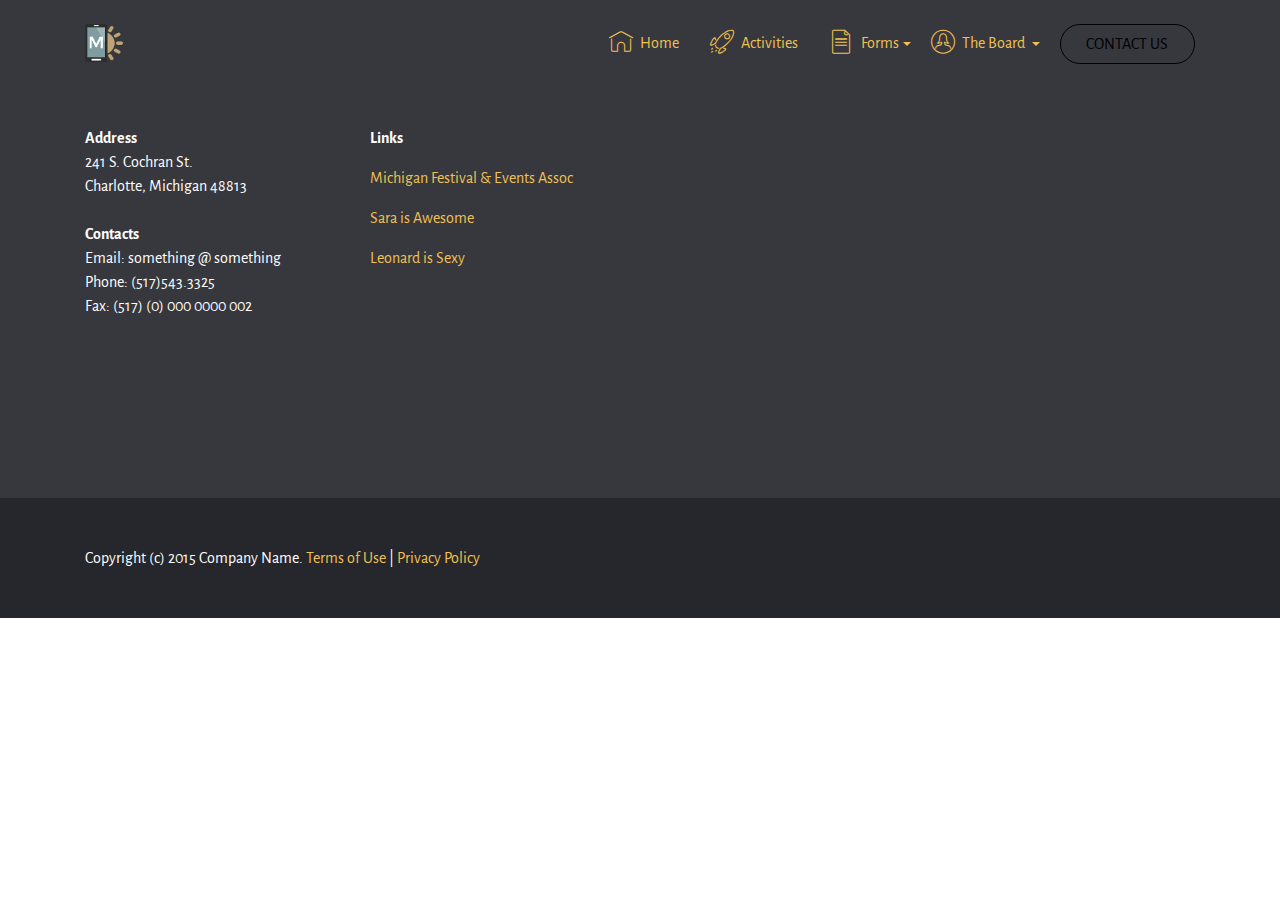
<file: ACTIVITIES & FORMS.html>
<!DOCTYPE html>
<html>
<head>
  <!-- Site made with Mobirise Website Builder v3.10.2, https://mobirise.com -->
  <meta charset="UTF-8">
  <meta http-equiv="X-UA-Compatible" content="IE=edge">
  <meta name="generator" content="Mobirise v3.10.2, mobirise.com">
  <meta name="viewport" content="width=device-width, initial-scale=1">
  <link rel="shortcut icon" href="assets/images/logo.png" type="image/x-icon">
  <meta name="description" content="">
  <title>ACTIVITIES & FORMS</title>
  <link rel="stylesheet" href="https://fonts.googleapis.com/css?family=Playfair+Display:400,700&subset=latin,cyrillic">
  <link rel="stylesheet" href="https://fonts.googleapis.com/css?family=Alegreya+Sans:400,700&subset=latin,vietnamese,latin-ext">
  <link rel="stylesheet" href="assets/web/assets/mobirise-icons/mobirise-icons.css">
  <link rel="stylesheet" href="assets/tether/tether.min.css">
  <link rel="stylesheet" href="assets/bootstrap/css/bootstrap.min.css">
  <link rel="stylesheet" href="assets/puritym/css/style.css">
  <link rel="stylesheet" href="assets/dropdown-menu/style.light.css">
  <link rel="stylesheet" href="assets/mobirise/css/mbr-additional.css" type="text/css">
  
  
  
</head>
<body>
<section id="dropdown-menu-2y">

    <nav class="navbar navbar-dropdown">

        <div class="container">

            <div class="navbar-brand">
                <a href="https://mobirise.com" class="navbar-logo"><img src="assets/images/logo.png" alt="Mobirise"></a>
                
            </div>

            <button class="navbar-toggler pull-xs-right hidden-md-up" type="button" data-toggle="collapse" data-target="#exCollapsingNavbar">
                <div class="hamburger-icon"></div>
            </button>

            <ul class="nav-dropdown collapse pull-xs-right navbar-toggleable-sm nav navbar-nav" id="exCollapsingNavbar"><li class="nav-item"><a class="nav-link link" href="index.html"><span class="mbri-home mbr-iconfont mbr-iconfont-btn"></span>Home &nbsp; &nbsp;&nbsp;</a></li><li class="nav-item"><a class="nav-link link" href="index.html"><span class="mbri-rocket mbr-iconfont mbr-iconfont-btn"></span>Activities &nbsp; &nbsp;&nbsp;</a></li><li class="nav-item dropdown"><a class="nav-link link dropdown-toggle" data-toggle="dropdown-submenu" href="https://mobirise.com/" aria-expanded="false"><span class="mbri-file mbr-iconfont mbr-iconfont-btn"></span>Forms</a><div class="dropdown-menu"><a class="dropdown-item" href="https://mobirise.com/">Mobile friendly</a><a class="dropdown-item" href="https://mobirise.com/">Based on Bootstrap</a><div class="dropdown"><a class="dropdown-item dropdown-toggle" data-toggle="dropdown-submenu" href="https://mobirise.com/">Trendy blocks</a><div class="dropdown-menu dropdown-submenu"><a class="dropdown-item" href="https://mobirise.com/">Image/content slider</a><a class="dropdown-item" href="https://mobirise.com/">Contact forms</a><a class="dropdown-item" href="https://mobirise.com/">Image gallery</a><a class="dropdown-item" href="https://mobirise.com/">Mobile menu</a><a class="dropdown-item" href="https://mobirise.com/">Google maps</a><a class="dropdown-item" href="https://mobirise.com/">Social buttons</a><a class="dropdown-item" href="https://mobirise.com/">Google fonts</a><a class="dropdown-item" href="https://mobirise.com/">Video background</a></div></div><a class="dropdown-item" href="https://mobirise.com/">Host anywhere</a></div></li><li class="nav-item dropdown"><a class="nav-link link dropdown-toggle" data-toggle="dropdown-submenu" href="https://mobirise.com/" aria-expanded="false"><span class="mbri-user2 mbr-iconfont mbr-iconfont-btn"></span>The Board&nbsp;</a><div class="dropdown-menu"><a class="dropdown-item" href="https://mobirise.com/">Meet The Members</a><a class="dropdown-item" href="https://mobirise.com/">Contact us</a></div></li><li class="nav-item nav-btn"><a class="nav-link btn btn-black-outline btn-secondary-outline" href="https://mobirise.com/">CONTACT US</a></li></ul>

        </div>

    </nav>

</section>

<section class="mbr-section mbr-section-small mbr-footer mbr-after-navbar" id="contacts2-2w" style="background-color: rgb(55, 56, 62); padding-top: 4.5rem; padding-bottom: 4.5rem;">
    
    <div class="container">
        <div class="row">
            <div class="col-xs-12 col-md-3">
                <p><strong>Address</strong><br>241 S. Cochran St.<br>
Charlotte, Michigan 48813<br><br>
<strong>Contacts</strong><br>
Email: something @ something<br>
Phone: (517)543.3325<br>
Fax: (517) (0) 000 0000 002</p>
            </div>
            <div class="col-xs-12 col-md-3"><p><strong>Links</strong></p><p><a href="http://www.mfea.org" target="_blank" style="font-size: 1rem; line-height: 1.5; background-color: rgb(55, 56, 62);">Michigan Festival &amp; Events Assoc</a></p><ul><p><a href="http://www.octransactioncoordinators.com" target="_blank" style="font-size: 1rem; line-height: 1.5; background-color: rgb(55, 56, 62);">Sara is Awesome</a>&nbsp;&nbsp;</p><p><a href="https://mobirise.com/mobirise-free-mac.zip" target="_blank">Leonard is Sexy</a><a href="https://mobirise.com/mobirise-free-mac.zip" style="font-size: 1rem; line-height: 1.5; background-color: rgb(55, 56, 62);"></a></p><p></p></ul><p></p></div>
            <div class="col-xs-12 col-md-6">
                <div class="mbr-map"><iframe frameborder="0" style="border:0" src="https://www.google.com/maps/embed/v1/place?key=AIzaSyA0Dx_boXQiwvdz8sJHoYeZNVTdoWONYkU&amp;q=place_id:EisyNDEgUyBDb2NocmFuIEF2ZSwgQ2hhcmxvdHRlLCBNSSA0ODgxMywgVVNB" allowfullscreen=""></iframe></div>
            </div>
        </div>
    </div>
</section>

<footer class="mbr-section mbr-section-nopadding mbr-footer" id="footer1-2x" style="background-color: rgb(38, 39, 44); padding-top: 3rem; padding-bottom: 1.98rem;">
    
    <div class="container">
        <p>Copyright (c) 2015 Company Name. <a href="https://mobirise.com/">Terms of Use</a>  | <a href="https://mobirise.com/">Privacy Policy</a></p>
    </div>
</footer>


  <script src="assets/web/assets/jquery/jquery.min.js"></script>
  <script src="assets/tether/tether.min.js"></script>
  <script src="assets/bootstrap/js/bootstrap.min.js"></script>
  <script src="assets/smooth-scroll/SmoothScroll.js"></script>
  <script src="assets/puritym/js/script.js"></script>
  <script src="assets/dropdown-menu/script.js"></script>
  
  
</body>
</html>
</file>
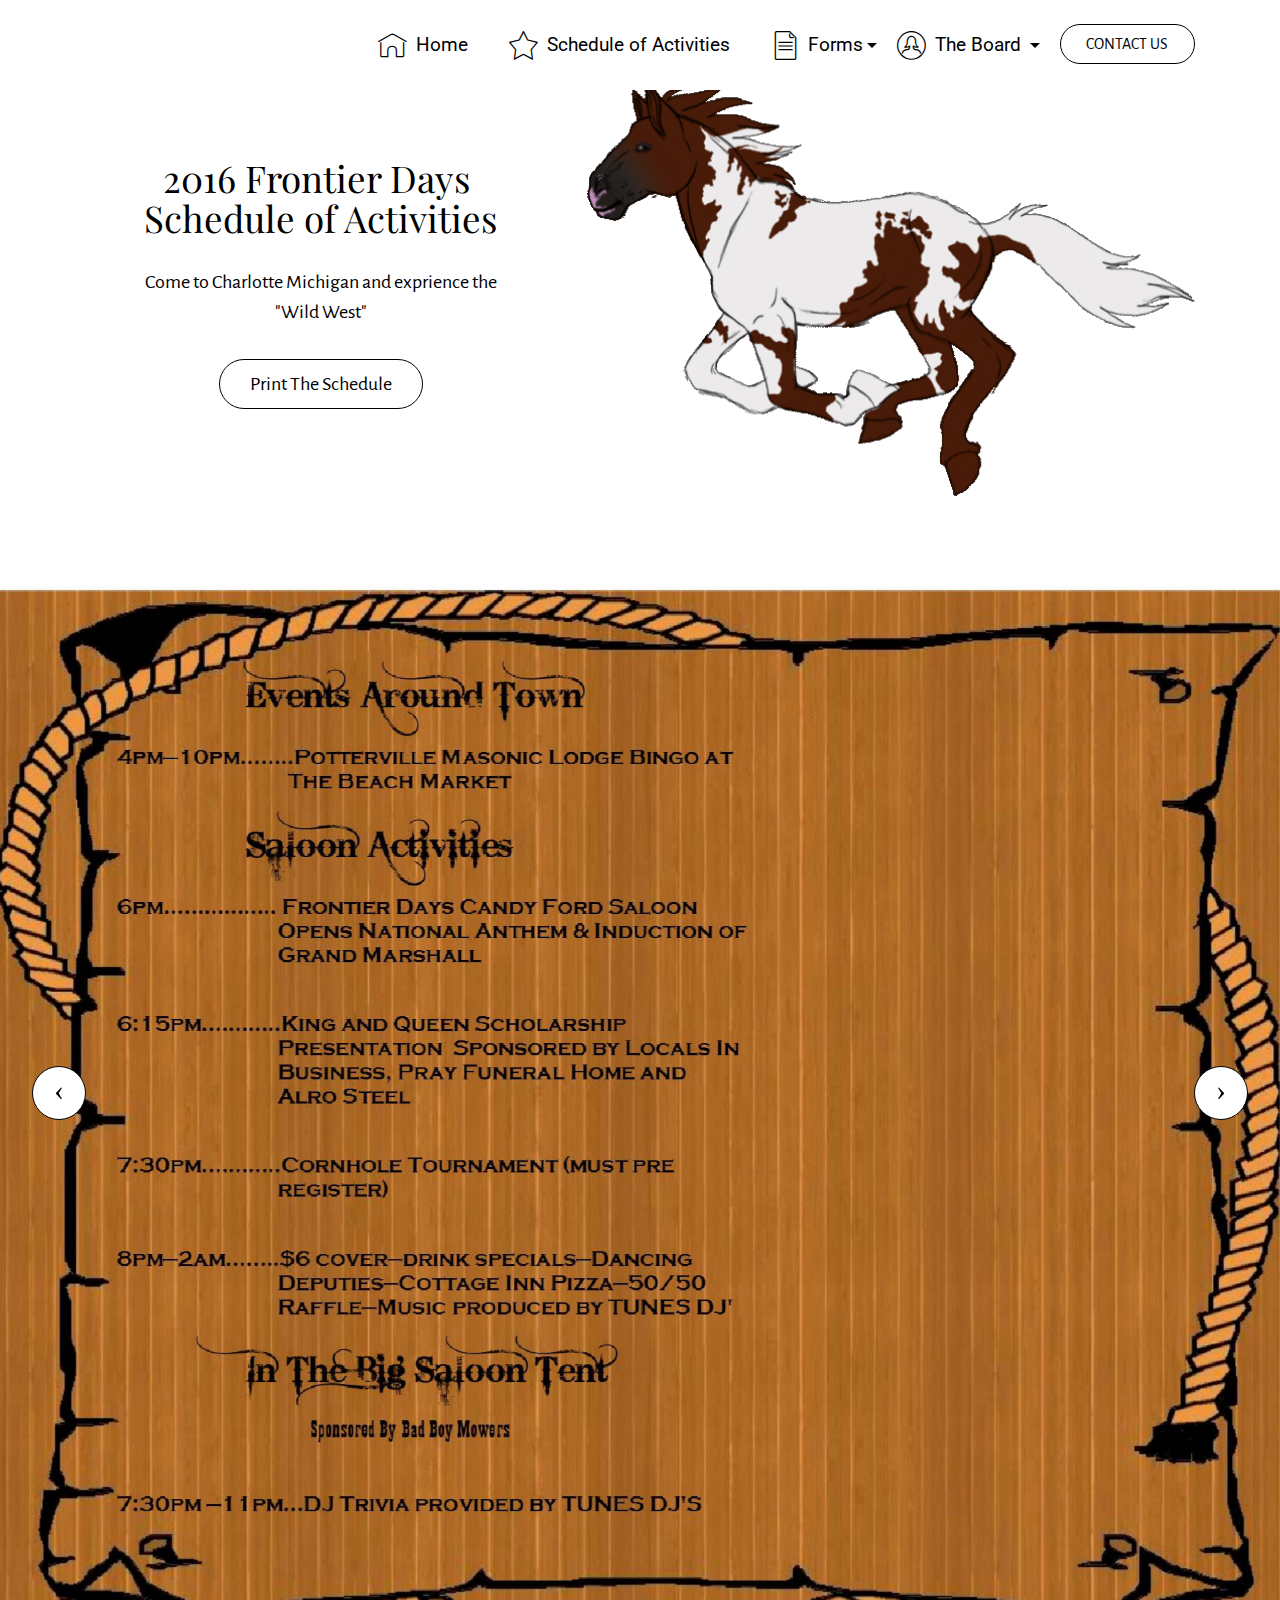
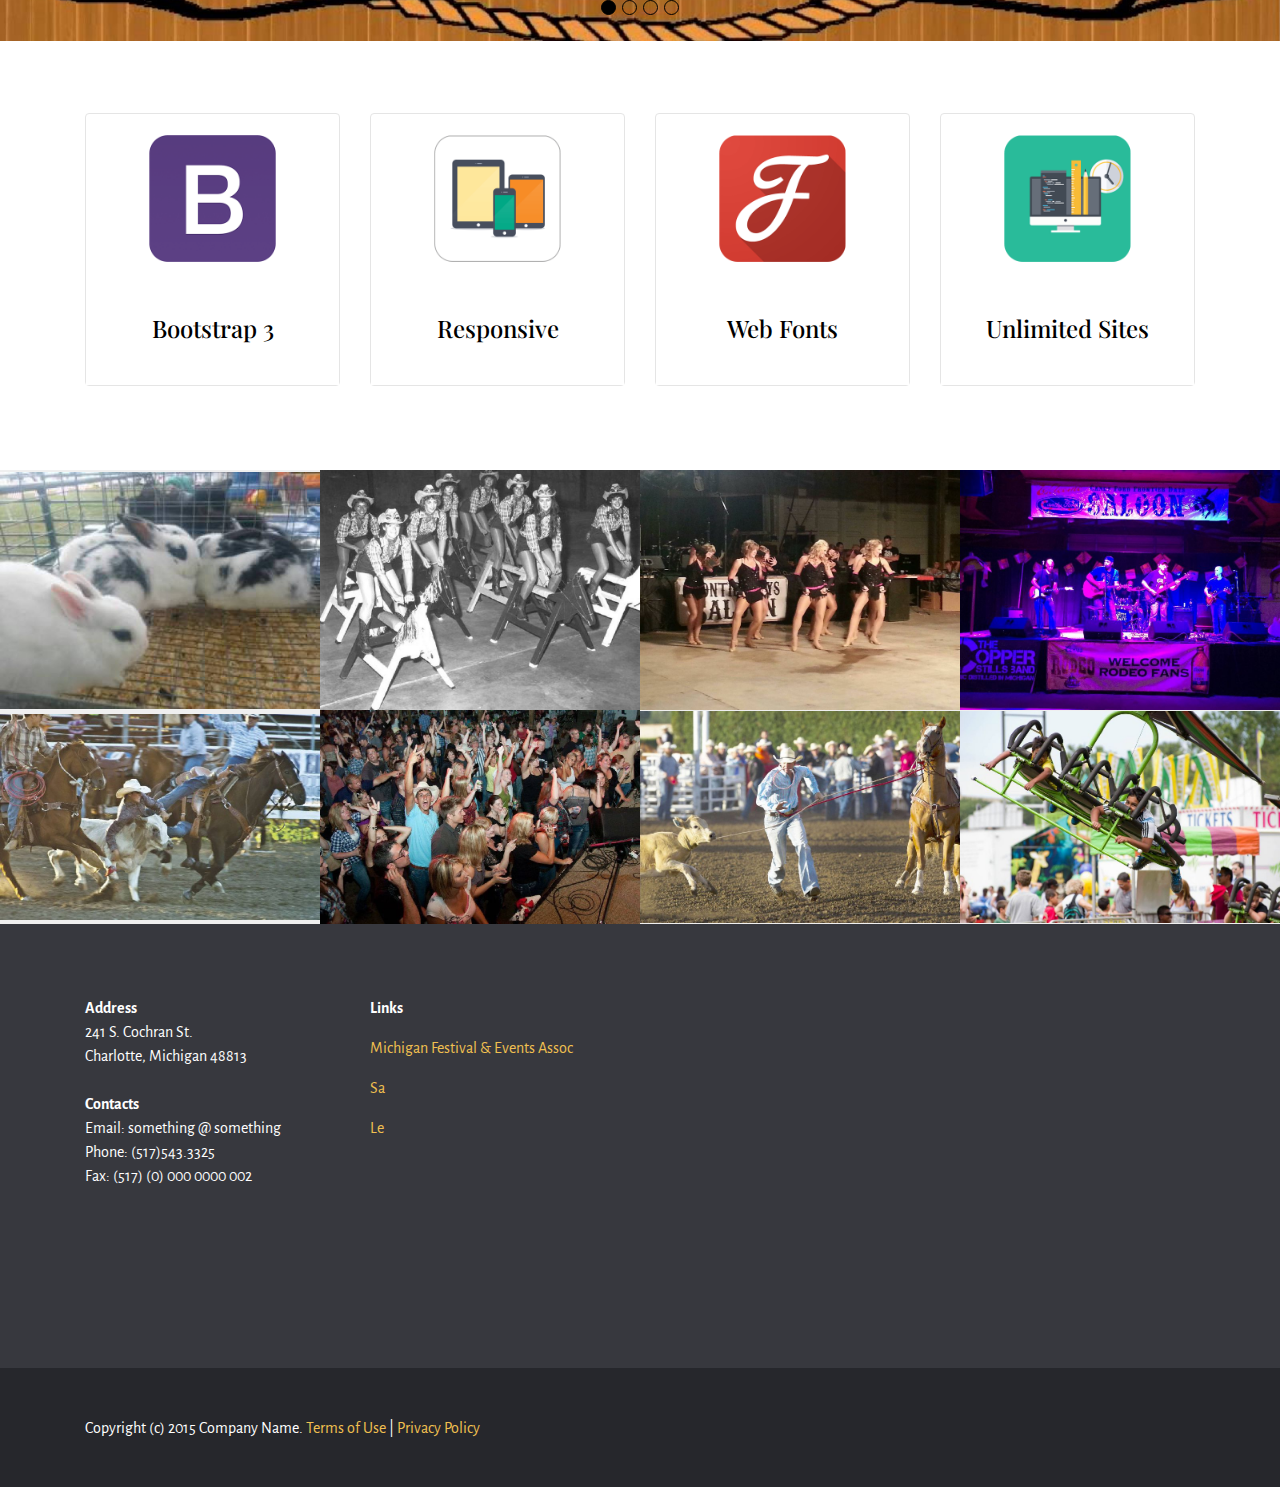
<file: Activities.html>
<!DOCTYPE html>
<html>
<head>
  <!-- Site made with Mobirise Website Builder v3.10.3, https://mobirise.com -->
  <meta charset="UTF-8">
  <meta http-equiv="X-UA-Compatible" content="IE=edge">
  <meta name="generator" content="Mobirise v3.10.3, mobirise.com">
  <meta name="viewport" content="width=device-width, initial-scale=1">
  <link rel="shortcut icon" href="assets/images/logo.png" type="image/x-icon">
  <meta name="description" content="See what Frontier Days has to offer from the rodeo to the parade and so much more!">
  <title>Activities</title>
  <link rel="stylesheet" href="https://fonts.googleapis.com/css?family=Playfair+Display:400,700&subset=latin,cyrillic">
  <link rel="stylesheet" href="https://fonts.googleapis.com/css?family=Alegreya+Sans:400,700&subset=latin,vietnamese,latin-ext">
  <link rel="stylesheet" href="assets/web/assets/mobirise-icons/mobirise-icons.css">
  <link rel="stylesheet" href="assets/tether/tether.min.css">
  <link rel="stylesheet" href="assets/bootstrap/css/bootstrap.min.css">
  <link rel="stylesheet" href="assets/puritym/css/style.css">
  <link rel="stylesheet" href="assets/dropdown-menu/style.light.css">
  <link rel="stylesheet" href="assets/mobirise/css/mbr-additional.css" type="text/css">
  
  
  
</head>
<body>
<section id="dropdown-menu-38">

    <nav class="navbar navbar-dropdown">

        <div class="container">

            

            <button class="navbar-toggler pull-xs-right hidden-md-up" type="button" data-toggle="collapse" data-target="#exCollapsingNavbar">
                <div class="hamburger-icon"></div>
            </button>

            <ul class="nav-dropdown collapse pull-xs-right navbar-toggleable-sm nav navbar-nav" id="exCollapsingNavbar"><li class="nav-item"><a class="nav-link link" href="index.html"><span class="mbri-home mbr-iconfont mbr-iconfont-btn"></span>Home &nbsp; &nbsp;&nbsp;</a></li><li class="nav-item dropdown"><a class="nav-link link" href="index.html" aria-expanded="false"><span class="mbri-star mbr-iconfont mbr-iconfont-btn"></span>Schedule of Activities &nbsp; &nbsp;&nbsp;</a></li><li class="nav-item dropdown"><a class="nav-link link dropdown-toggle" data-toggle="dropdown-submenu" href="https://mobirise.com/" aria-expanded="false"><span class="mbri-file mbr-iconfont mbr-iconfont-btn"></span>Forms</a><div class="dropdown-menu"><a class="dropdown-item" href="https://mobirise.com/"></a><div class="dropdown"><a class="dropdown-item dropdown-toggle" href="https://mobirise.com/" data-toggle="dropdown-submenu" aria-expanded="false">Vendor Forms</a><div class="dropdown-menu dropdown-submenu"><a class="dropdown-item" href="#">Market Application<br>Veder Acknowledgement<br>Market Rules &amp; Guidelines<br>Arts &amp; Crafts Application<br>Arts &amp; Crafts Rules</a></div></div><div class="dropdown"><a class="dropdown-item dropdown-toggle" href="https://mobirise.com/" aria-expanded="false" data-toggle="dropdown-submenu">General Forms<br></a><div class="dropdown-menu dropdown-submenu"><a class="dropdown-item" href="#">Board of Directors Application<br>Scholarship Application<br>Grand Marshall Nomination<br>Sponsorship</a></div></div><div class="dropdown"><a class="dropdown-item dropdown-toggle" href="https://mobirise.com/" aria-expanded="false" data-toggle="dropdown-submenu">Event Forms</a><div class="dropdown-menu dropdown-submenu"><a class="dropdown-item" href="#">Cornhole Tournament<br>Parade Registration<br>Camping Registration</a></div></div><a class="dropdown-item" href="https://mobirise.com/"></a></div></li><li class="nav-item dropdown"><a class="nav-link link dropdown-toggle" data-toggle="dropdown-submenu" href="https://mobirise.com/" aria-expanded="false"><span class="mbri-user2 mbr-iconfont mbr-iconfont-btn"></span>The Board&nbsp;</a><div class="dropdown-menu"><a class="dropdown-item" href="https://mobirise.com/">Meet The Members</a><a class="dropdown-item" href="https://mobirise.com/">Be on the board<br>Contact us</a></div></li><li class="nav-item nav-btn"><a class="nav-link btn btn-black-outline btn-secondary-outline" href="https://mobirise.com/">CONTACT US</a></li></ul>

        </div>

    </nav>

</section>

<section class="mbr-section mbr-section-nopadding mbr-after-navbar" id="msg-box4-3m" style="background-color: rgb(255, 255, 255); padding-top: 1.5rem; padding-bottom: 3rem;">
    
    <div class="container">
        <div class="row">
            
            <div class="col-xs-12 col-lg-3 mbr-inner-padding text-xs-center mbr-table-cell-lg">
                <h3 class="mbr-section-title display-4">2016 Frontier Days&nbsp;<div>Schedule of Activities</div></h3>
                
                <div class="lead"><p>Come to Charlotte Michigan and exprience the "Wild West"</p></div>
                <div><a class="btn btn-lg btn-secondary-outline" href="https://mobirise.com">Print The Schedule</a></div>
            </div>
            <div class="col-xs-12 col-lg-9 mbr-table-cell-lg image-size" style="width: 35%;">
                <div class="mbr-figure"><img src="assets/images/animaatjes-horse-711448.gif"></div>
            </div>
        </div>
    </div>
</section>

<section class="mbr-slider mbr-section mbr-section__container carousel slide mbr-section-nopadding" data-ride="carousel" data-keyboard="false" data-wrap="true" data-interval="5000" id="slider-3u" style="background-color: rgb(255, 255, 255);">
    <div>
        <div>
            <div>
                <ol class="carousel-indicators">
                    <li data-app-prevent-settings="" data-target="#slider-3u" data-slide-to="0" class="active"></li><li data-app-prevent-settings="" data-target="#slider-3u" data-slide-to="1"></li><li data-app-prevent-settings="" data-target="#slider-3u" data-slide-to="2"></li><li data-app-prevent-settings="" data-target="#slider-3u" class="" data-slide-to="3"></li>
                </ol>
                <div class="carousel-inner" role="listbox">
                    <div class="mbr-section carousel-item dark center mbr-section-full active" style="background-image: url(assets/images/sept-8-2000x1545-11.jpg);">
                        <div class="mbr-table-cell">
                         
                            <div class=" container">
                                
                                <div class="row">
                                    <div class="col-md-8 col-md-offset-3 text-xs-right">
                                        <h2 class="mbr-section-title display-1"></h2>
                                        <p class="lead"><br><br><br><br><br><br><br><br><br><br><br><br><br><br><br><br><br><br><br><br><br><br><br><br><br><br><br><br><br><br><br><br><br><br></p>

                                        
                                    </div>
                                </div>
                            </div>
                        </div>
                    </div><div class="mbr-section carousel-item dark center mbr-section-full" style="background-image: url(assets/images/photo-9.jpg);">
                        <div class="mbr-table-cell">
                         
                            <div class=" container">
                                
                                <div class="row">
                                    <div class="col-md-8 col-md-offset-1">
                                        <h2 class="mbr-section-title display-1">Slide 2</h2>
                                        

                                        <div><a class="btn btn-lg btn-danger" href="https://mobirise.com">For Windows</a> <a class="btn btn-lg btn-secondary-outline" href="https://mobirise.com">For Mac</a></div>
                                    </div>
                                </div>
                            </div>
                        </div>
                    </div><div class="mbr-section carousel-item dark center mbr-section-full" style="background-image: url(assets/images/photo-10.jpg);">
                        <div class="mbr-table-cell">
                         
                            <div class=" container">
                                
                                <div class="row">
                                    <div class="col-md-8 col-md-offset-2 text-xs-center">
                                        <h2 class="mbr-section-title display-1">Slide 3</h2>
                                        

                                        <div><a class="btn btn-lg btn-danger" href="https://mobirise.com">For Windows</a> <a class="btn btn-lg btn-secondary-outline" href="https://mobirise.com">For Mac</a></div>
                                    </div>
                                </div>
                            </div>
                        </div>
                    </div><div class="mbr-section carousel-item dark center mbr-section-full" style="background-image: url(assets/images/sept-8-2000x1545-49.jpg);">
                        <div class="mbr-table-cell">
                         
                            <div class=" container">
                                
                                <div class="row">
                                    <div class="col-md-8 col-md-offset-3 text-xs-right">
                                        
                                        <p class="lead"><br><br><br><br><br><br><br><br><br><br><br><br><br><br><br><br><br><br><br><br><br><br><br><br><br><br><br><br><br><br><br><br><br><br></p>

                                        
                                    </div>
                                </div>
                            </div>
                        </div>
                    </div>
                </div>
                
                <a data-app-prevent-settings="" class="left carousel-control" role="button" data-slide="prev" href="#slider-3u">
                    <span class="icon-prev" aria-hidden="true"></span>
                    <span class="sr-only">Previous</span>
                </a>
                <a data-app-prevent-settings="" class="right carousel-control" role="button" data-slide="next" href="#slider-3u">
                    <span class="icon-next" aria-hidden="true"></span>
                    <span class="sr-only">Next</span>
                </a>
            </div>
        </div>
    </div>
</section>

<section class="mbr-section mbr-section-small" id="features1-3v" style="background-color: rgb(255, 255, 255); padding-top: 4.5rem; padding-bottom: 4.5rem;">
    
    <div class="container">
        <div class="row">
            <div class="col-sm-6 col-md-3">
                <div class="card cart-block">
                    <div><img src="assets/images/feature-bootstrap.png" class="card-img-top"></div>
                    <div class="card-block">
                        <h4 class="card-title text-xs-center">Bootstrap 3</h4>
                        
                        
                    </div>
                </div>
            </div>
            <div class="col-sm-6 col-md-3">
                <div class="card cart-block">
                    <div><img src="assets/images/feature-responsive.png" class="card-img-top"></div>
                    <div class="card-block">
                        <h4 class="card-title text-xs-center">Responsive</h4>
                        
                        
                    </div>
                </div>
            </div>
            <div class="col-sm-6 col-md-3">
                <div class="card cart-block">
                    <div><img src="assets/images/feature-google-fonts.png" class="card-img-top"></div>
                    <div class="card-block">
                        <h4 class="card-title text-xs-center">Web Fonts</h4>
                        
                        
                    </div>
                </div>
            </div>
            <div class="col-sm-6 col-md-3">
                <div class="card cart-block">
                    <div><img src="assets/images/feature-websites.png" class="card-img-top"></div>
                    <div class="card-block">
                        <h4 class="card-title text-xs-center">Unlimited Sites</h4>
                        
                        
                    </div>
                </div>
            </div>
        </div>
    </div>
</section>

<section class="mbr-gallery mbr-section mbr-section-nopadding" id="gallery1-3s" style="background-color: rgb(239, 239, 239); padding-top: 0rem; padding-bottom: 0rem;">
    <!-- Gallery -->
    <div>
        <div class=" mbr-gallery-layout-default">
            <div>
                <div>
                    <div class="mbr-gallery-item">
                        <a data-toggle="modal" href="#lb-gallery1-3s" data-slide-to="0">
                            <img alt="" src="assets/images/article55d5987941f32-2000x1480-48-800x592-11.jpg">
                            <span class="icon fa fa-search-plus"></span>
                        </a>
                    </div><div class="mbr-gallery-item">
                        <a data-toggle="modal" href="#lb-gallery1-3s" data-slide-to="1">
                            <img alt="" src="assets/images/deputiesold1-2000x1500-67-800x600-12.jpg">
                            <span class="icon fa fa-search-plus"></span>
                        </a>
                    </div><div class="mbr-gallery-item">
                        <a data-toggle="modal" href="#lb-gallery1-3s" data-slide-to="2">
                            <img alt="" src="assets/images/img-1657-2000x1500-88-800x600-46.jpg">
                            <span class="icon fa fa-search-plus"></span>
                        </a>
                    </div><div class="mbr-gallery-item">
                        <a data-toggle="modal" href="#lb-gallery1-3s" data-slide-to="3">
                            <img alt="" src="assets/images/upsidedown-2000x1500-94-800x600-46.jpg">
                            <span class="icon fa fa-search-plus"></span>
                        </a>
                    </div><div class="mbr-gallery-item">
                        <a data-toggle="modal" href="#lb-gallery1-3s" data-slide-to="4">
                            <img alt="" src="assets/images/steerwrestling-t670-2000x1283-73-800x513-55.jpg">
                            <span class="icon fa fa-search-plus"></span>
                        </a>
                    </div><div class="mbr-gallery-item">
                        <a data-toggle="modal" href="#lb-gallery1-3s" data-slide-to="5">
                            <img alt="" src="assets/images/img-1659-2000x1333-87-800x533-9.jpg">
                            <span class="icon fa fa-search-plus"></span>
                        </a>
                    </div><div class="mbr-gallery-item">
                        <a data-toggle="modal" href="#lb-gallery1-3s" data-slide-to="6">
                            <img alt="" src="assets/images/57c28c67eeb7b-2000x1331-32-800x532-7.jpg">
                            <span class="icon fa fa-search-plus"></span>
                        </a>
                    </div><div class="mbr-gallery-item">
                        <a data-toggle="modal" href="#lb-gallery1-3s" data-slide-to="7">
                            <img alt="" src="assets/images/rides-2000x1330-33-800x532-19.jpg">
                            <span class="icon fa fa-search-plus"></span>
                        </a>
                    </div>
                </div>
            </div>
            <div class="clearfix"></div>
        </div>
    </div>

    <!-- Lightbox -->
    <div data-app-prevent-settings="" class="mbr-slider modal fade carousel slide" tabindex="-1" data-keyboard="true" data-interval="false" id="lb-gallery1-3s">
        <div class="modal-dialog">
            <div class="modal-content">
                <div class="modal-body">
                    <ol class="carousel-indicators">
                        <li data-app-prevent-settings="" data-target="#lb-gallery1-3s" data-slide-to="0"></li><li data-app-prevent-settings="" data-target="#lb-gallery1-3s" data-slide-to="1"></li><li data-app-prevent-settings="" data-target="#lb-gallery1-3s" data-slide-to="2"></li><li data-app-prevent-settings="" data-target="#lb-gallery1-3s" data-slide-to="3"></li><li data-app-prevent-settings="" data-target="#lb-gallery1-3s" class=" active" data-slide-to="4"></li><li data-app-prevent-settings="" data-target="#lb-gallery1-3s" data-slide-to="5"></li><li data-app-prevent-settings="" data-target="#lb-gallery1-3s" data-slide-to="6"></li><li data-app-prevent-settings="" data-target="#lb-gallery1-3s" data-slide-to="7"></li>
                    </ol>
                    <div class="carousel-inner">
                        <div class="carousel-item">
                            <img alt="" src="assets/images/article55d5987941f32-2000x1480-48.jpg">
                        </div><div class="carousel-item">
                            <img alt="" src="assets/images/deputiesold1-2000x1500-67.jpg">
                        </div><div class="carousel-item">
                            <img alt="" src="assets/images/img-1657-2000x1500-88.jpg">
                        </div><div class="carousel-item">
                            <img alt="" src="assets/images/upsidedown-2000x1500-94.jpg">
                        </div><div class="carousel-item active">
                            <img alt="" src="assets/images/steerwrestling-t670-2000x1283-73.jpg">
                        </div><div class="carousel-item">
                            <img alt="" src="assets/images/img-1659-2000x1333-87.jpg">
                        </div><div class="carousel-item">
                            <img alt="" src="assets/images/57c28c67eeb7b-2000x1331-32.jpg">
                        </div><div class="carousel-item">
                            <img alt="" src="assets/images/rides-2000x1330-33.jpg">
                        </div>
                    </div>
                    <a class="left carousel-control" role="button" data-slide="prev" href="#lb-gallery1-3s">
                        <span class="icon-prev" aria-hidden="true"></span>
                        <span class="sr-only">Previous</span>
                    </a>
                    <a class="right carousel-control" role="button" data-slide="next" href="#lb-gallery1-3s">
                        <span class="icon-next" aria-hidden="true"></span>
                        <span class="sr-only">Next</span>
                    </a>

                    <a class="close" href="#" role="button" data-dismiss="modal">
                        <span aria-hidden="true">×</span>
                        <span class="sr-only">Close</span>
                    </a>
                </div>
            </div>
        </div>
    </div>
</section>

<section class="mbr-section mbr-section-small mbr-footer" id="contacts2-36" style="background-color: rgb(55, 56, 62); padding-top: 4.5rem; padding-bottom: 4.5rem;">
    
    <div class="container">
        <div class="row">
            <div class="col-xs-12 col-md-3">
                <p><strong>Address</strong><br>241 S. Cochran St.<br>
Charlotte, Michigan 48813<br><br>
<strong>Contacts</strong><br>
Email: something @ something<br>
Phone: (517)543.3325<br>
Fax: (517) (0) 000 0000 002</p>
            </div>
            <div class="col-xs-12 col-md-3"><p><strong>Links</strong></p><p><a href="http://www.mfea.org" target="_blank" style="font-size: 1rem; line-height: 1.5; background-color: rgb(55, 56, 62);">Michigan Festival &amp; Events Assoc</a></p><ul><p><a href="http://www.octransactioncoordinators.com" target="_blank" style="font-size: 1rem; line-height: 1.5; background-color: rgb(55, 56, 62);">Sa</a></p><p><a href="https://mobirise.com/mobirise-free-mac.zip" target="_blank">Le</a><a href="https://mobirise.com/mobirise-free-mac.zip" style="font-size: 1rem; line-height: 1.5; background-color: rgb(55, 56, 62);"></a></p><p></p></ul><p></p></div>
            <div class="col-xs-12 col-md-6">
                <div class="mbr-map"><iframe frameborder="0" style="border:0" src="https://www.google.com/maps/embed/v1/place?key=AIzaSyA0Dx_boXQiwvdz8sJHoYeZNVTdoWONYkU&amp;q=place_id:EisyNDEgUyBDb2NocmFuIEF2ZSwgQ2hhcmxvdHRlLCBNSSA0ODgxMywgVVNB" allowfullscreen=""></iframe></div>
            </div>
        </div>
    </div>
</section>

<footer class="mbr-section mbr-section-nopadding mbr-footer" id="footer1-37" style="background-color: rgb(38, 39, 44); padding-top: 3rem; padding-bottom: 1.98rem;">
    
    <div class="container">
        <p>Copyright (c) 2015 Company Name. <a href="https://mobirise.com/">Terms of Use</a>  | <a href="https://mobirise.com/">Privacy Policy</a></p>
    </div>
</footer>


  <script src="assets/web/assets/jquery/jquery.min.js"></script>
  <script src="assets/tether/tether.min.js"></script>
  <script src="assets/bootstrap/js/bootstrap.min.js"></script>
  <script src="assets/smooth-scroll/SmoothScroll.js"></script>
  <script src="assets/bootstrap-carousel-swipe/bootstrap-carousel-swipe.js"></script>
  <script src="assets/masonry/masonry.pkgd.min.js"></script>
  <script src="assets/imagesloaded/imagesloaded.pkgd.min.js"></script>
  <script src="assets/puritym/js/script.js"></script>
  <script src="assets/dropdown-menu/script.js"></script>
  <script src="assets/mobirise-gallery/script.js"></script>
  
  
</body>
</html>
</file>
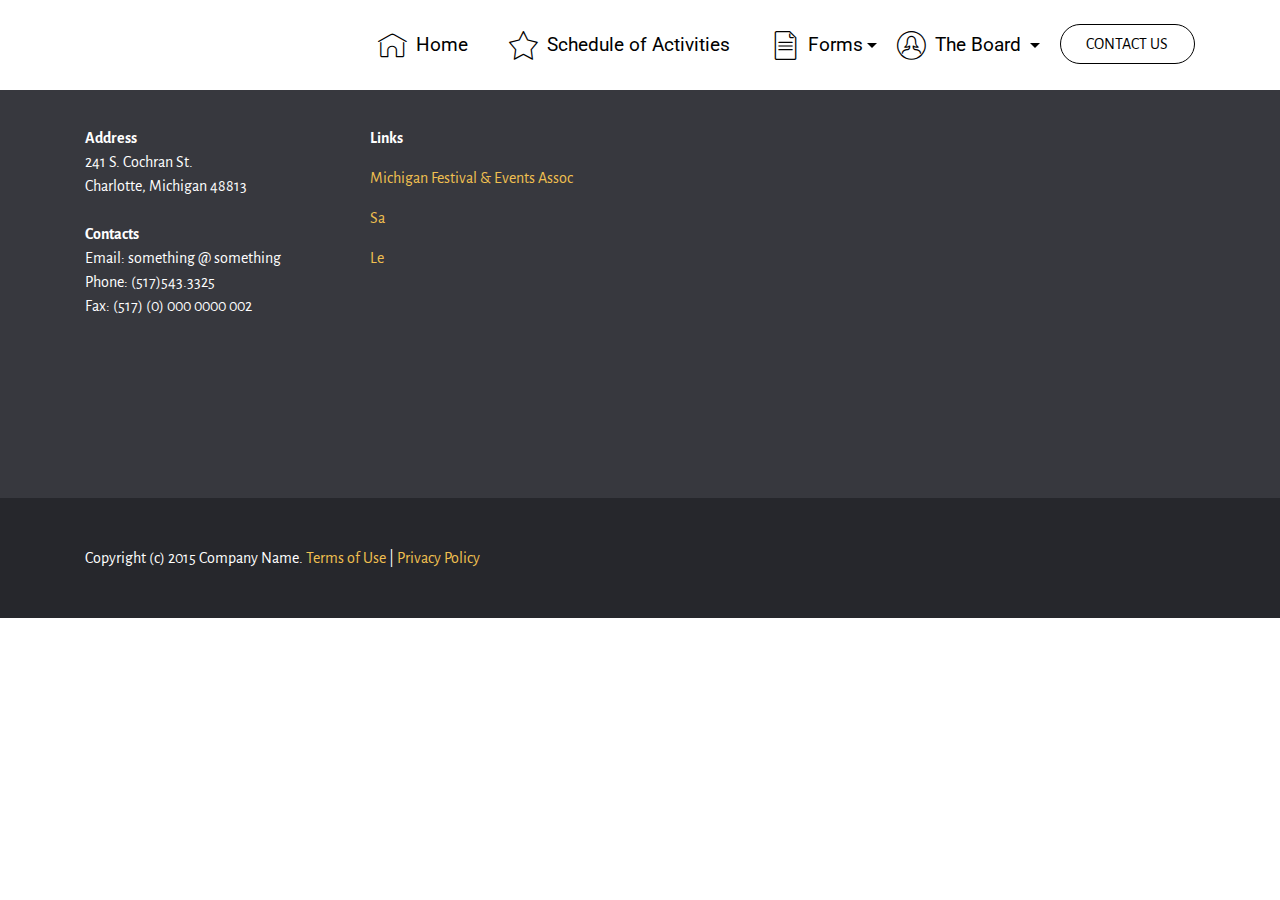
<file: Board of Directors.html>
<!DOCTYPE html>
<html>
<head>
  <!-- Site made with Mobirise Website Builder v3.10.3, https://mobirise.com -->
  <meta charset="UTF-8">
  <meta http-equiv="X-UA-Compatible" content="IE=edge">
  <meta name="generator" content="Mobirise v3.10.3, mobirise.com">
  <meta name="viewport" content="width=device-width, initial-scale=1">
  <link rel="shortcut icon" href="assets/images/logo.png" type="image/x-icon">
  <meta name="description" content="">
  <title>Board of Directors</title>
  <link rel="stylesheet" href="https://fonts.googleapis.com/css?family=Playfair+Display:400,700&subset=latin,cyrillic">
  <link rel="stylesheet" href="https://fonts.googleapis.com/css?family=Alegreya+Sans:400,700&subset=latin,vietnamese,latin-ext">
  <link rel="stylesheet" href="assets/web/assets/mobirise-icons/mobirise-icons.css">
  <link rel="stylesheet" href="assets/tether/tether.min.css">
  <link rel="stylesheet" href="assets/bootstrap/css/bootstrap.min.css">
  <link rel="stylesheet" href="assets/puritym/css/style.css">
  <link rel="stylesheet" href="assets/dropdown-menu/style.light.css">
  <link rel="stylesheet" href="assets/mobirise/css/mbr-additional.css" type="text/css">
  
  
  
</head>
<body>
<section id="dropdown-menu-3e">

    <nav class="navbar navbar-dropdown">

        <div class="container">

            

            <button class="navbar-toggler pull-xs-right hidden-md-up" type="button" data-toggle="collapse" data-target="#exCollapsingNavbar">
                <div class="hamburger-icon"></div>
            </button>

            <ul class="nav-dropdown collapse pull-xs-right navbar-toggleable-sm nav navbar-nav" id="exCollapsingNavbar"><li class="nav-item"><a class="nav-link link" href="index.html"><span class="mbri-home mbr-iconfont mbr-iconfont-btn"></span>Home &nbsp; &nbsp;&nbsp;</a></li><li class="nav-item dropdown"><a class="nav-link link" href="index.html" aria-expanded="false"><span class="mbri-star mbr-iconfont mbr-iconfont-btn"></span>Schedule of Activities &nbsp; &nbsp;&nbsp;</a></li><li class="nav-item dropdown"><a class="nav-link link dropdown-toggle" data-toggle="dropdown-submenu" href="https://mobirise.com/" aria-expanded="false"><span class="mbri-file mbr-iconfont mbr-iconfont-btn"></span>Forms</a><div class="dropdown-menu"><a class="dropdown-item" href="https://mobirise.com/"></a><div class="dropdown"><a class="dropdown-item dropdown-toggle" href="https://mobirise.com/" data-toggle="dropdown-submenu" aria-expanded="false">Vendor Forms</a><div class="dropdown-menu dropdown-submenu"><a class="dropdown-item" href="#">Market Application<br>Veder Acknowledgement<br>Market Rules &amp; Guidelines<br>Arts &amp; Crafts Application<br>Arts &amp; Crafts Rules</a></div></div><div class="dropdown"><a class="dropdown-item dropdown-toggle" href="https://mobirise.com/" aria-expanded="false" data-toggle="dropdown-submenu">General Forms<br></a><div class="dropdown-menu dropdown-submenu"><a class="dropdown-item" href="#">Board of Directors Application<br>Scholarship Application<br>Grand Marshall Nomination<br>Sponsorship</a></div></div><div class="dropdown"><a class="dropdown-item dropdown-toggle" href="https://mobirise.com/" aria-expanded="false" data-toggle="dropdown-submenu">Event Forms</a><div class="dropdown-menu dropdown-submenu"><a class="dropdown-item" href="#">Cornhole Tournament<br>Parade Registration<br>Camping Registration</a></div></div><a class="dropdown-item" href="https://mobirise.com/"></a></div></li><li class="nav-item dropdown"><a class="nav-link link dropdown-toggle" data-toggle="dropdown-submenu" href="https://mobirise.com/" aria-expanded="false"><span class="mbri-user2 mbr-iconfont mbr-iconfont-btn"></span>The Board&nbsp;</a><div class="dropdown-menu"><a class="dropdown-item" href="https://mobirise.com/">Meet The Members</a><a class="dropdown-item" href="https://mobirise.com/">Be on the board<br>Contact us</a></div></li><li class="nav-item nav-btn"><a class="nav-link btn btn-black-outline btn-secondary-outline" href="https://mobirise.com/">CONTACT US</a></li></ul>

        </div>

    </nav>

</section>

<section class="mbr-section mbr-section-small mbr-footer mbr-after-navbar" id="contacts2-3c" style="background-color: rgb(55, 56, 62); padding-top: 4.5rem; padding-bottom: 4.5rem;">
    
    <div class="container">
        <div class="row">
            <div class="col-xs-12 col-md-3">
                <p><strong>Address</strong><br>241 S. Cochran St.<br>
Charlotte, Michigan 48813<br><br>
<strong>Contacts</strong><br>
Email: something @ something<br>
Phone: (517)543.3325<br>
Fax: (517) (0) 000 0000 002</p>
            </div>
            <div class="col-xs-12 col-md-3"><p><strong>Links</strong></p><p><a href="http://www.mfea.org" target="_blank" style="font-size: 1rem; line-height: 1.5; background-color: rgb(55, 56, 62);">Michigan Festival &amp; Events Assoc</a></p><ul><p><a href="http://www.octransactioncoordinators.com" target="_blank" style="font-size: 1rem; line-height: 1.5; background-color: rgb(55, 56, 62);">Sa</a></p><p><a href="https://mobirise.com/mobirise-free-mac.zip" target="_blank">Le</a><a href="https://mobirise.com/mobirise-free-mac.zip" style="font-size: 1rem; line-height: 1.5; background-color: rgb(55, 56, 62);"></a></p><p></p></ul><p></p></div>
            <div class="col-xs-12 col-md-6">
                <div class="mbr-map"><iframe frameborder="0" style="border:0" src="https://www.google.com/maps/embed/v1/place?key=AIzaSyA0Dx_boXQiwvdz8sJHoYeZNVTdoWONYkU&amp;q=place_id:EisyNDEgUyBDb2NocmFuIEF2ZSwgQ2hhcmxvdHRlLCBNSSA0ODgxMywgVVNB" allowfullscreen=""></iframe></div>
            </div>
        </div>
    </div>
</section>

<footer class="mbr-section mbr-section-nopadding mbr-footer" id="footer1-3d" style="background-color: rgb(38, 39, 44); padding-top: 3rem; padding-bottom: 1.98rem;">
    
    <div class="container">
        <p>Copyright (c) 2015 Company Name. <a href="https://mobirise.com/">Terms of Use</a>  | <a href="https://mobirise.com/">Privacy Policy</a></p>
    </div>
</footer>


  <script src="assets/web/assets/jquery/jquery.min.js"></script>
  <script src="assets/tether/tether.min.js"></script>
  <script src="assets/bootstrap/js/bootstrap.min.js"></script>
  <script src="assets/smooth-scroll/SmoothScroll.js"></script>
  <script src="assets/puritym/js/script.js"></script>
  <script src="assets/dropdown-menu/script.js"></script>
  
  
</body>
</html>
</file>
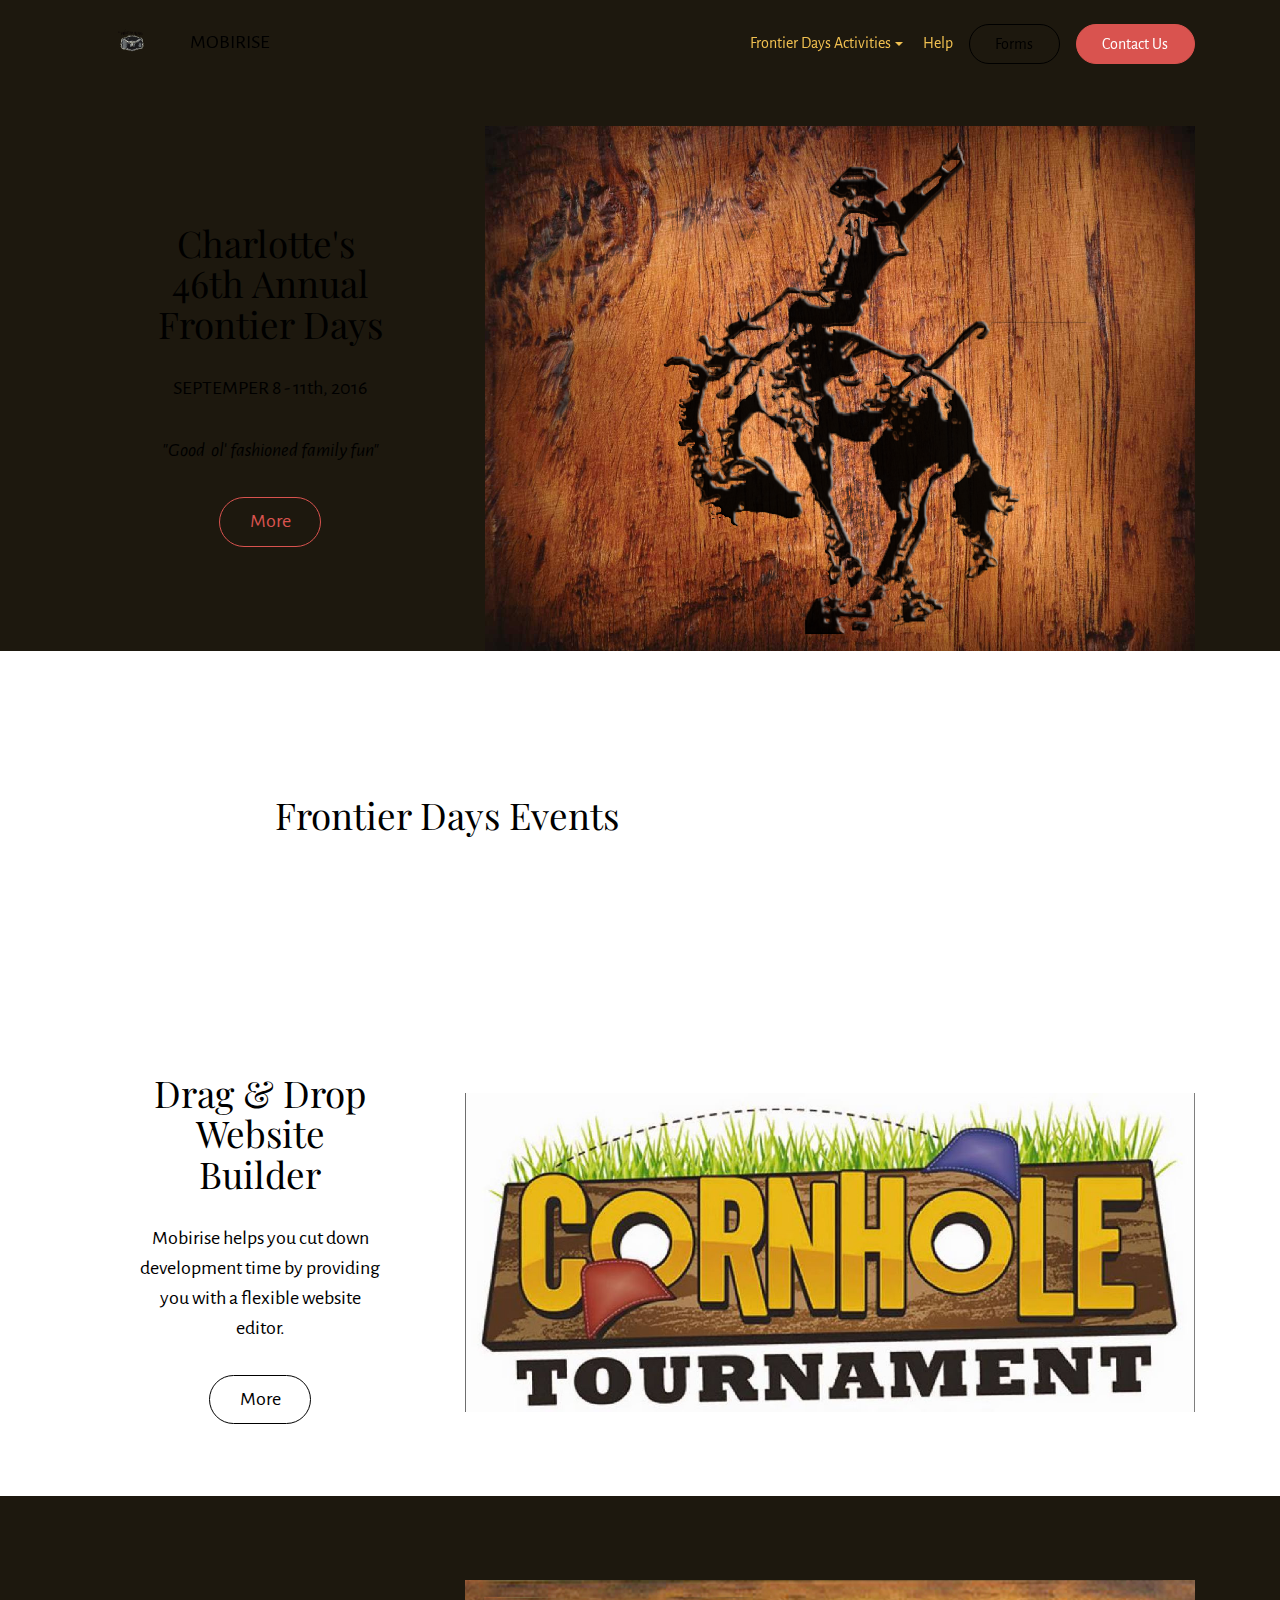
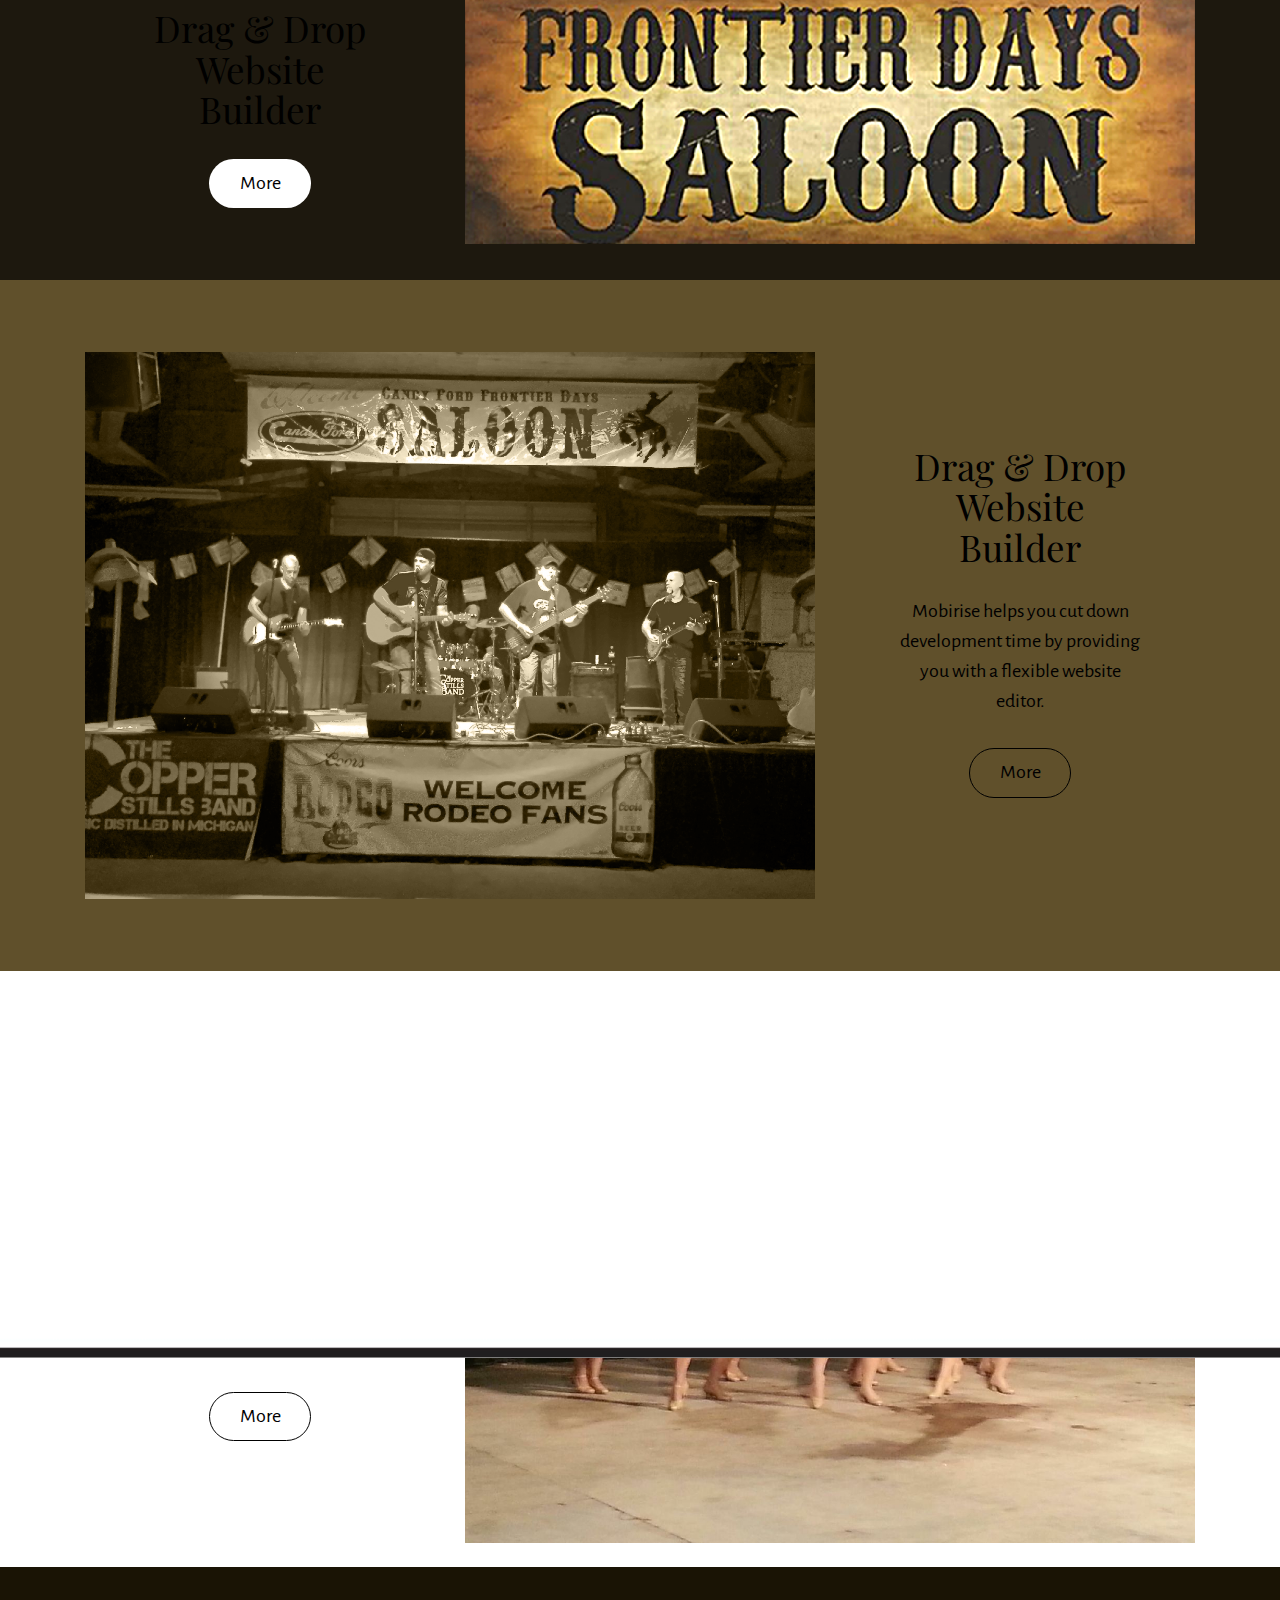
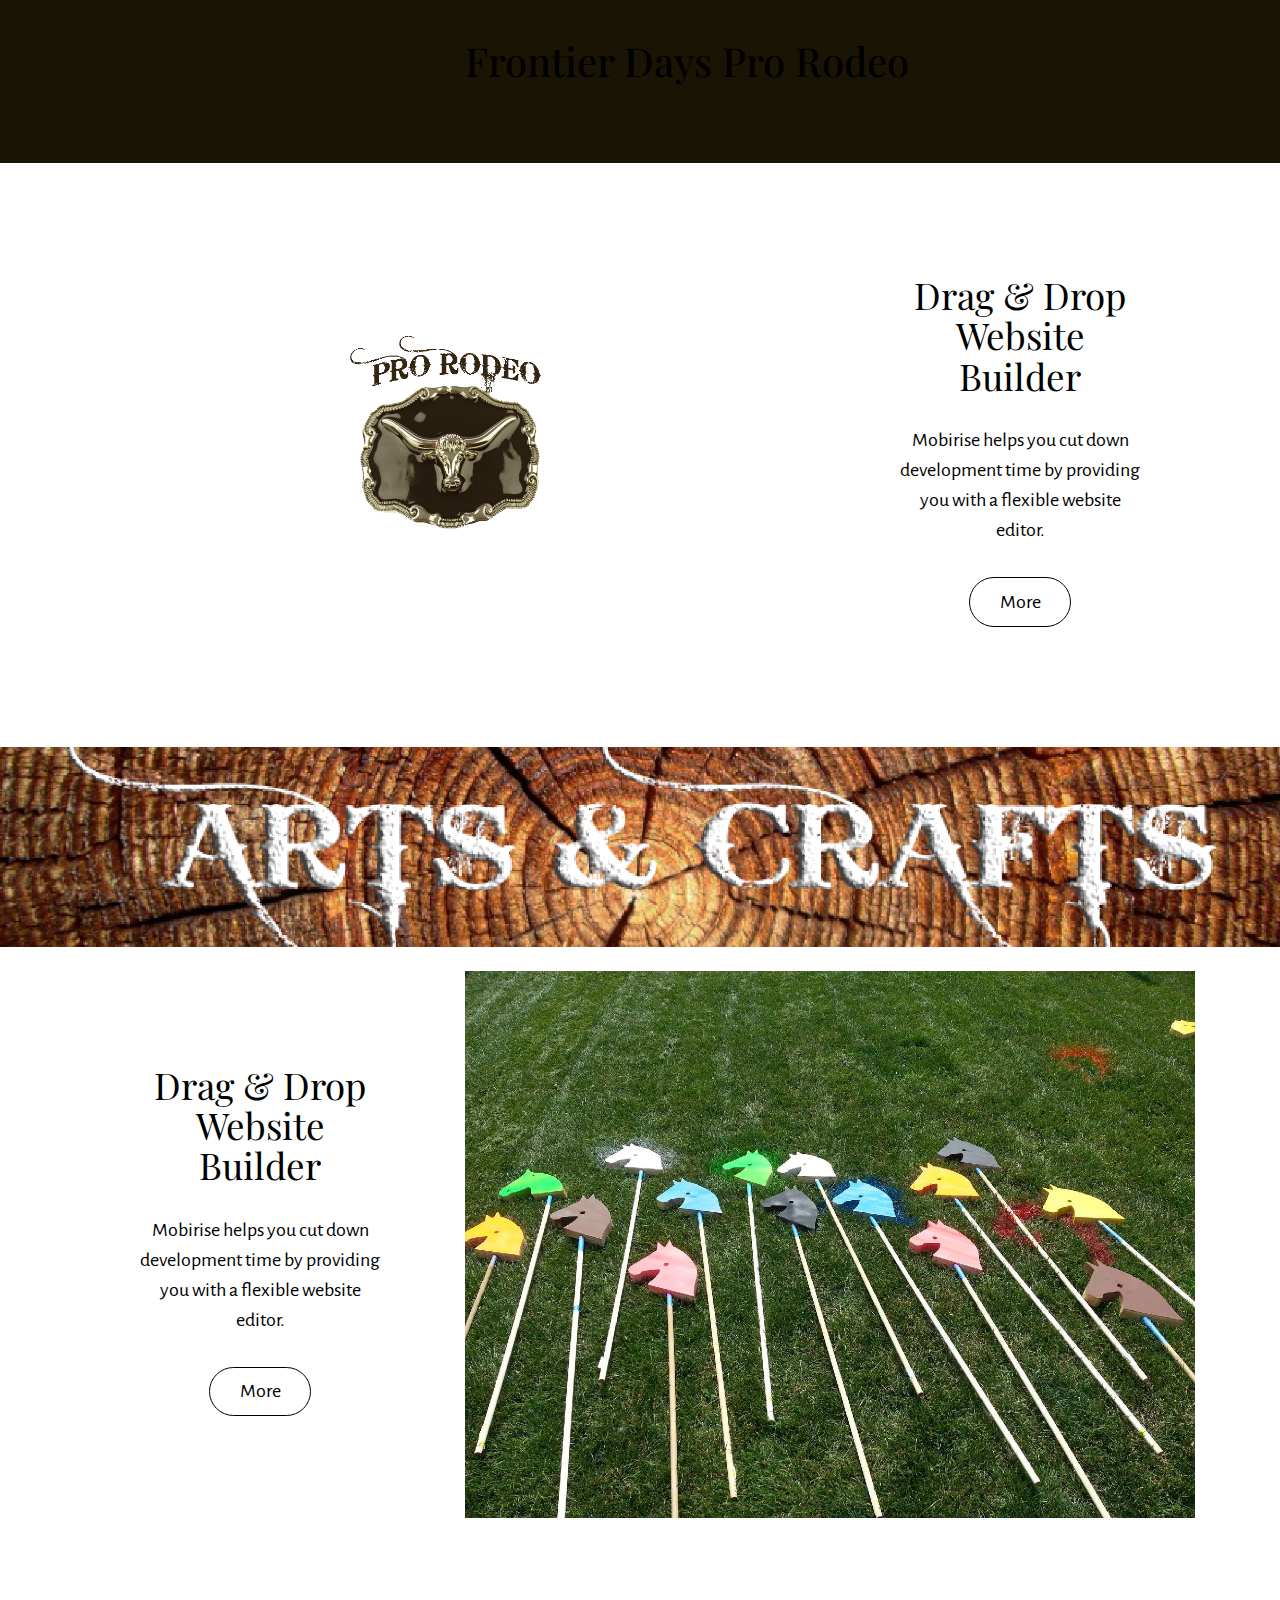
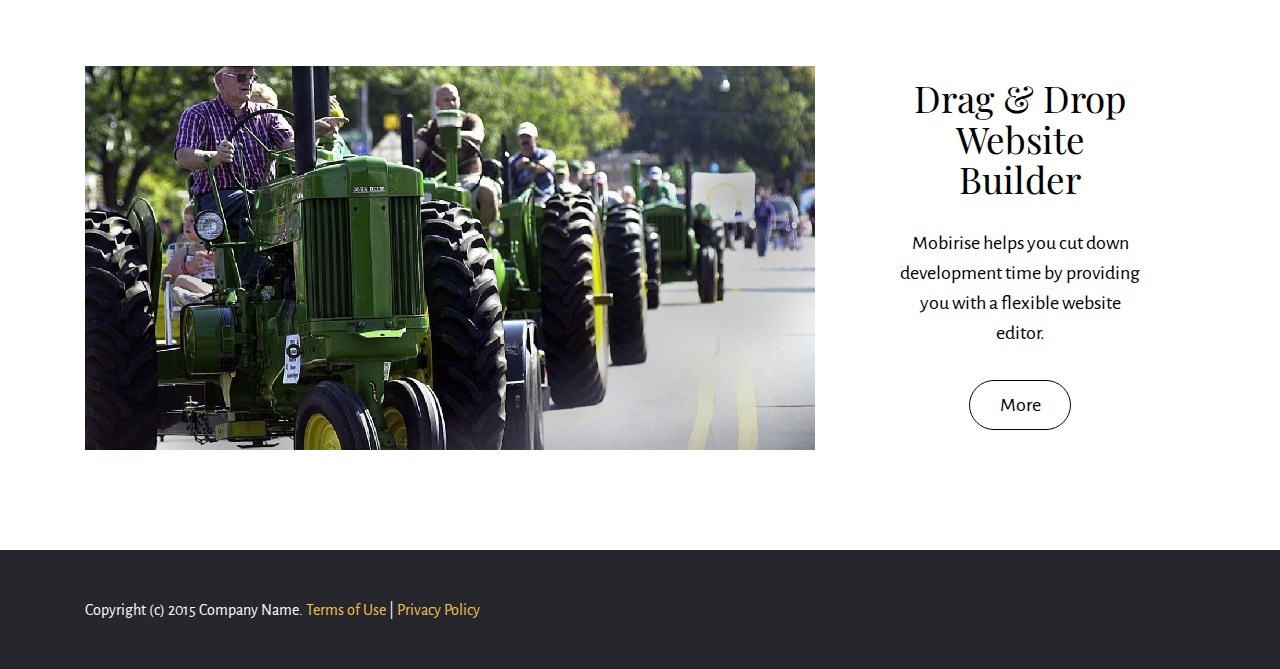
<file: Events Page.html>
<!DOCTYPE html>
<html>
<head>
  <!-- Site made with Mobirise Website Builder v3.10.2, https://mobirise.com -->
  <meta charset="UTF-8">
  <meta http-equiv="X-UA-Compatible" content="IE=edge">
  <meta name="generator" content="Mobirise v3.10.2, mobirise.com">
  <meta name="viewport" content="width=device-width, initial-scale=1">
  <link rel="shortcut icon" href="assets/images/logo.png" type="image/x-icon">
  <meta name="description" content="">
  <title>Events</title>
  <link rel="stylesheet" href="https://fonts.googleapis.com/css?family=Playfair+Display:400,700&subset=latin,cyrillic">
  <link rel="stylesheet" href="https://fonts.googleapis.com/css?family=Alegreya+Sans:400,700&subset=latin,vietnamese,latin-ext">
  <link rel="stylesheet" href="assets/tether/tether.min.css">
  <link rel="stylesheet" href="assets/bootstrap/css/bootstrap.min.css">
  <link rel="stylesheet" href="assets/puritym/css/style.css">
  <link rel="stylesheet" href="assets/dropdown-menu/style.light.css">
  <link rel="stylesheet" href="assets/mobirise/css/mbr-additional.css" type="text/css">
  
  
  
</head>
<body>
<section id="dropdown-menu-2btn-1c">

    <nav class="navbar navbar-dropdown navbar-fixed-top">

        <div class="container">

            <div class="navbar-brand">
                <a href="https://mobirise.com" class="navbar-logo"><img src="assets/images/bhead-grande-320x128-46.png" alt="Mobirise"></a>
                <a class="text-black" href="https://mobirise.com">MOBIRISE</a>
            </div>

            <button class="navbar-toggler pull-xs-right hidden-md-up" type="button" data-toggle="collapse" data-target="#exCollapsingNavbar">
                <div class="hamburger-icon"></div>
            </button>

            <ul class="nav-dropdown collapse pull-xs-right navbar-toggleable-sm nav navbar-nav" id="exCollapsingNavbar"><li class="nav-item dropdown open"><a class="nav-link link dropdown-toggle" data-toggle="dropdown-submenu" href="https://mobirise.com/" aria-expanded="true">Frontier Days Activities</a><div class="dropdown-menu"><br><br>Rodeo<br><br>Rodeo<a class="dropdown-item" href="https://mobirise.com/"></a><div class="dropdown open"><a class="dropdown-item dropdown-toggle" data-toggle="dropdown-submenu" href="https://mobirise.com/" aria-expanded="true">Forms</a><div class="dropdown-menu dropdown-submenu"><div class="dropdown"><a class="dropdown-item dropdown-toggle" href="https://mobirise.com/" data-toggle="dropdown-submenu" aria-expanded="false">VENDOR FORMS</a><div class="dropdown-menu dropdown-submenu"><a class="dropdown-item" href="#">Market Application<br>Vendor Acknowledgement<br>Market Rules &amp; Guidelines<br>Arts &amp; Crafts Rules<br><br></a></div></div><div class="dropdown"><a class="dropdown-item dropdown-toggle" href="https://mobirise.com/" data-toggle="dropdown-submenu" aria-expanded="false">GENERAL FORMS</a><div class="dropdown-menu dropdown-submenu"><a class="dropdown-item" href="#">Parade Registration<br>Camping<br>Board of Directors<br>Grand Marshall Nomination<br>Scholorship Nomination<br><br><br><br></a></div></div><div class="dropdown"><a class="dropdown-item dropdown-toggle" href="https://mobirise.com/" data-toggle="dropdown-submenu" aria-expanded="false">EVENT FORMS</a><div class="dropdown-menu dropdown-submenu"><a class="dropdown-item" href="#">Cornhole Tournament<br>Scholorship Application</a></div></div><a class="dropdown-item" href="https://mobirise.com/"></a><a class="dropdown-item" href="https://mobirise.com/"></a><a class="dropdown-item" href="https://mobirise.com/"></a><a class="dropdown-item" href="https://mobirise.com/"></a></div></div><a class="dropdown-item" href="https://mobirise.com/" aria-expanded="false"></a><a class="dropdown-item" href="https://mobirise.com/">Schedule</a><div class="dropdown"><a class="dropdown-item dropdown-toggle" href="https://mobirise.com/" style="font-size: 1rem; text-align: left; display: inline !important;" data-toggle="dropdown-submenu" aria-expanded="false">Camping</a><div class="dropdown-menu dropdown-submenu"><a class="dropdown-item" href="#">New Item</a></div></div><br>Camping</div></li><li class="nav-item"><a class="nav-link link" href="https://mobirise.com/">Help</a></li><li class="nav-item nav-btn"><a class="nav-link btn btn-black btn-black-outline" href="https://mobirise.com/">Forms</a></li><li class="nav-item nav-btn"><a class="nav-link btn btn-danger" href="https://mobirise.com/">Contact Us</a></li></ul>

        </div>

    </nav>

</section>

<section class="mbr-section mbr-section-nopadding mbr-after-navbar" id="msg-box4-1d" style="background-color: rgb(29, 24, 14); padding-top: 4.5rem; padding-bottom: 0rem;">
    
    <div class="container">
        <div class="row">
            
            <div class="col-xs-12 col-lg-3 mbr-inner-padding text-xs-center mbr-table-cell-lg">
                <h3 class="mbr-section-title display-4">Charlotte's&nbsp;<br>46th Annual<br>Frontier Days</h3>
                
                <div class="lead"><p>SEPTEMPER 8 - 11th, 2016</p><p><em>"Good</em><span style="font-size: 1.25rem; font-family: 'Alegreya Sans', sans-serif; line-height: 1.5;"> </span><em>&nbsp;ol</em><span style="font-size: 1.25rem; font-family: 'Alegreya Sans', sans-serif; line-height: 1.5;">' </span><em>fashioned</em><span style="font-size: 1.25rem; font-family: 'Alegreya Sans', sans-serif; line-height: 1.5;"> </span><em>family</em><span style="font-size: 1.25rem; font-family: 'Alegreya Sans', sans-serif; line-height: 1.5;"> </span><em>fun"</em></p></div>
                <div><a class="btn btn-lg btn-danger-outline btn-danger" href="https://mobirise.com">More</a> </div>
            </div>
            <div class="col-xs-12 col-lg-9 mbr-table-cell-lg image-size" style="width: 50%;">
                <div class="mbr-figure"><img src="assets/images/horse-logo-on-wood-1400x1036-50.png"></div>
            </div>
        </div>
    </div>
</section>

<section class="mbr-section mbr-section__container mbr-section__container--isolated" id="header3-1e">
    <div class="container">
        <div class="row">
            <div class="col-md-8 col-md-offset-2">
                <h3 class="mbr-section-title display-4">Frontier Days Events</h3>
                <small></small>
            </div>
        </div>
    </div>
</section>

<section class="mbr-section mbr-section-nopadding" id="msg-box4-2g" style="background-color: rgb(255, 255, 255); padding-top: 0rem; padding-bottom: 0rem;">
    
    <div class="container">
        <div class="row">
            
            <div class="col-xs-12 col-lg-3 mbr-inner-padding text-xs-center mbr-table-cell-lg">
                <h3 class="mbr-section-title display-4">Drag &amp; Drop Website Builder</h3>
                
                <div class="lead"><p>Mobirise helps you cut down development time by providing you with a flexible website editor.</p></div>
                <div><a class="btn btn-lg btn-secondary-outline" href="https://mobirise.com">More</a></div>
            </div>
            <div class="col-xs-12 col-lg-9 mbr-table-cell-lg image-size" style="width: 50%;">
                <div class="mbr-figure"><img src="assets/images/14088505-1075301882525115-6390616843117841468-n-1400x613-15.jpg"></div>
            </div>
        </div>
    </div>
</section>

<section class="mbr-section mbr-section-nopadding" id="msg-box4-2s" style="background-color: rgb(29, 24, 14); padding-top: 3rem; padding-bottom: 0rem;">
    
    <div class="container">
        <div class="row">
            
            <div class="col-xs-12 col-lg-3 mbr-inner-padding text-xs-center mbr-table-cell-lg">
                <h3 class="mbr-section-title display-4">Drag &amp; Drop Website Builder</h3>
                
                
                <div><a class="btn btn-lg btn-white-outline btn-white" href="https://mobirise.com">More</a></div>
            </div>
            <div class="col-xs-12 col-lg-9 mbr-table-cell-lg image-size" style="width: 50%;">
                <div class="mbr-figure"><img src="assets/images/bar-logo-1400x506-60.png"></div>
            </div>
        </div>
    </div>
</section>

<section class="mbr-section mbr-section-nopadding" id="msg-box4-2p" style="background-color: rgb(96, 80, 43); padding-top: 4.5rem; padding-bottom: 4.5rem;">
    
    <div class="container">
        <div class="row">
            <div class="col-xs-12 col-lg-9 mbr-table-cell-lg image-size" style="width: 50%;">
                <div class="mbr-figure"><img src="assets/images/upsidedown-and-resized-and-sepia-1400x1050-47.png"></div>
            </div>
            <div class="col-xs-12 col-lg-3 mbr-inner-padding text-xs-center mbr-table-cell-lg">
                <h3 class="mbr-section-title display-4">Drag &amp; Drop Website Builder</h3>
                
                <div class="lead"><p>Mobirise helps you cut down development time by providing you with a flexible website editor.</p></div>
                <div><a class="btn btn-lg btn-secondary-outline" href="https://mobirise.com">More</a></div>
            </div>
            
        </div>
    </div>
</section>

<section class="mbr-section mbr-section-nopadding mbr-parallax-background" id="msg-box4-2u" style="background-image: url(assets/images/rectangle-2-2000x1193-84.jpg); padding-top: 1.5rem; padding-bottom: 1.5rem;">
    
    <div class="container">
        <div class="row">
            
            <div class="col-xs-12 col-lg-3 mbr-inner-padding text-xs-center mbr-table-cell-lg">
                <h3 class="mbr-section-title display-4">Drag &amp; Drop Website Builder</h3>
                
                <div class="lead"><p>Mobirise helps you cut down development time by providing you with a flexible website editor.</p></div>
                <div><a class="btn btn-lg btn-secondary-outline" href="https://mobirise.com">More</a></div>
            </div>
            <div class="col-xs-12 col-lg-9 mbr-table-cell-lg image-size" style="width: 50%;">
                <div class="mbr-figure"><img src="assets/images/img-1657-1400x1050-82.jpg"></div>
            </div>
        </div>
    </div>
</section>

<section class="mbr-section mbr-section-small" id="msg-box2-2o" style="background-color: rgb(26, 20, 5); padding-top: 4.5rem; padding-bottom: 4.5rem;">
    

    <div class="container">
        <div class="row">
            <div>

                
                
                <div class="col-sm-8 col-sm-offset-4">
                    <h2 class="mbr-section-title h1">Frontier Days Pro Rodeo</h2>
                    
                </div>                
            </div>
            
        </div>
    </div>
</section>

<section class="mbr-section mbr-section-nopadding" id="msg-box4-2h" style="background-color: rgb(255, 255, 255); padding-top: 3rem; padding-bottom: 3rem;">
    
    <div class="container">
        <div class="row">
            <div class="col-xs-12 col-lg-9 mbr-table-cell-lg image-size" style="width: 50%;">
                <div class="mbr-figure"><img src="assets/images/new-rodeo-1400x676-42.png"></div>
            </div>
            <div class="col-xs-12 col-lg-3 mbr-inner-padding text-xs-center mbr-table-cell-lg">
                <h3 class="mbr-section-title display-4">Drag &amp; Drop Website Builder</h3>
                
                <div class="lead"><p>Mobirise helps you cut down development time by providing you with a flexible website editor.</p></div>
                <div><a class="btn btn-lg btn-secondary-outline" href="https://mobirise.com">More</a></div>
            </div>
            
        </div>
    </div>
</section>

<section class="mbr-section mbr-section-small mbr-background" id="msg-box1-2t" style="background-image: url(assets/images/end-of-log-2000x877-49.png); padding-top: 6rem; padding-bottom: 6rem;">
    

    <div class="container">
        <div class="row">
            
            <div>

                <div class="col-sm-8">
                    <h2 class="mbr-section-title h1"></h2>
                    
                </div>                
                
            </div>
        </div>
    </div>
</section>

<section class="mbr-section mbr-section-nopadding" id="msg-box4-2i" style="background-color: rgb(255, 255, 255); padding-top: 1.5rem; padding-bottom: 1.5rem;">
    
    <div class="container">
        <div class="row">
            
            <div class="col-xs-12 col-lg-3 mbr-inner-padding text-xs-center mbr-table-cell-lg">
                <h3 class="mbr-section-title display-4">Drag &amp; Drop Website Builder</h3>
                
                <div class="lead"><p>Mobirise helps you cut down development time by providing you with a flexible website editor.</p></div>
                <div><a class="btn btn-lg btn-secondary-outline" href="https://mobirise.com">More</a></div>
            </div>
            <div class="col-xs-12 col-lg-9 mbr-table-cell-lg image-size" style="width: 50%;">
                <div class="mbr-figure"><img src="assets/images/charlotte-frontier-days-charlotte-mi-1400x1050-86.jpg"></div>
            </div>
        </div>
    </div>
</section>

<section class="mbr-section mbr-section-nopadding" id="msg-box4-2r" style="background-color: rgb(255, 255, 255); padding-top: 4.5rem; padding-bottom: 3rem;">
    
    <div class="container">
        <div class="row">
            <div class="col-xs-12 col-lg-9 mbr-table-cell-lg image-size" style="width: 50%;">
                <div class="mbr-figure"><img src="assets/images/parade-1-1400x735-44.jpg"></div>
            </div>
            <div class="col-xs-12 col-lg-3 mbr-inner-padding text-xs-center mbr-table-cell-lg">
                <h3 class="mbr-section-title display-4">Drag &amp; Drop Website Builder</h3>
                
                <div class="lead"><p>Mobirise helps you cut down development time by providing you with a flexible website editor.</p></div>
                <div><a class="btn btn-lg btn-secondary-outline" href="https://mobirise.com">More</a></div>
            </div>
            
        </div>
    </div>
</section>

<footer class="mbr-section mbr-section-nopadding mbr-footer" id="footer1-1v" style="background-color: rgb(38, 39, 44); padding-top: 3rem; padding-bottom: 1.98rem;">
    
    <div class="container">
        <p>Copyright (c) 2015 Company Name. <a href="https://mobirise.com/">Terms of Use</a>  | <a href="https://mobirise.com/">Privacy Policy</a></p>
    </div>
</footer>


  <script src="assets/web/assets/jquery/jquery.min.js"></script>
  <script src="assets/tether/tether.min.js"></script>
  <script src="assets/bootstrap/js/bootstrap.min.js"></script>
  <script src="assets/smooth-scroll/SmoothScroll.js"></script>
  <script src="assets/jarallax/jarallax.js"></script>
  <script src="assets/puritym/js/script.js"></script>
  <script src="assets/dropdown-menu/script.js"></script>
  
  
</body>
</html>
</file>
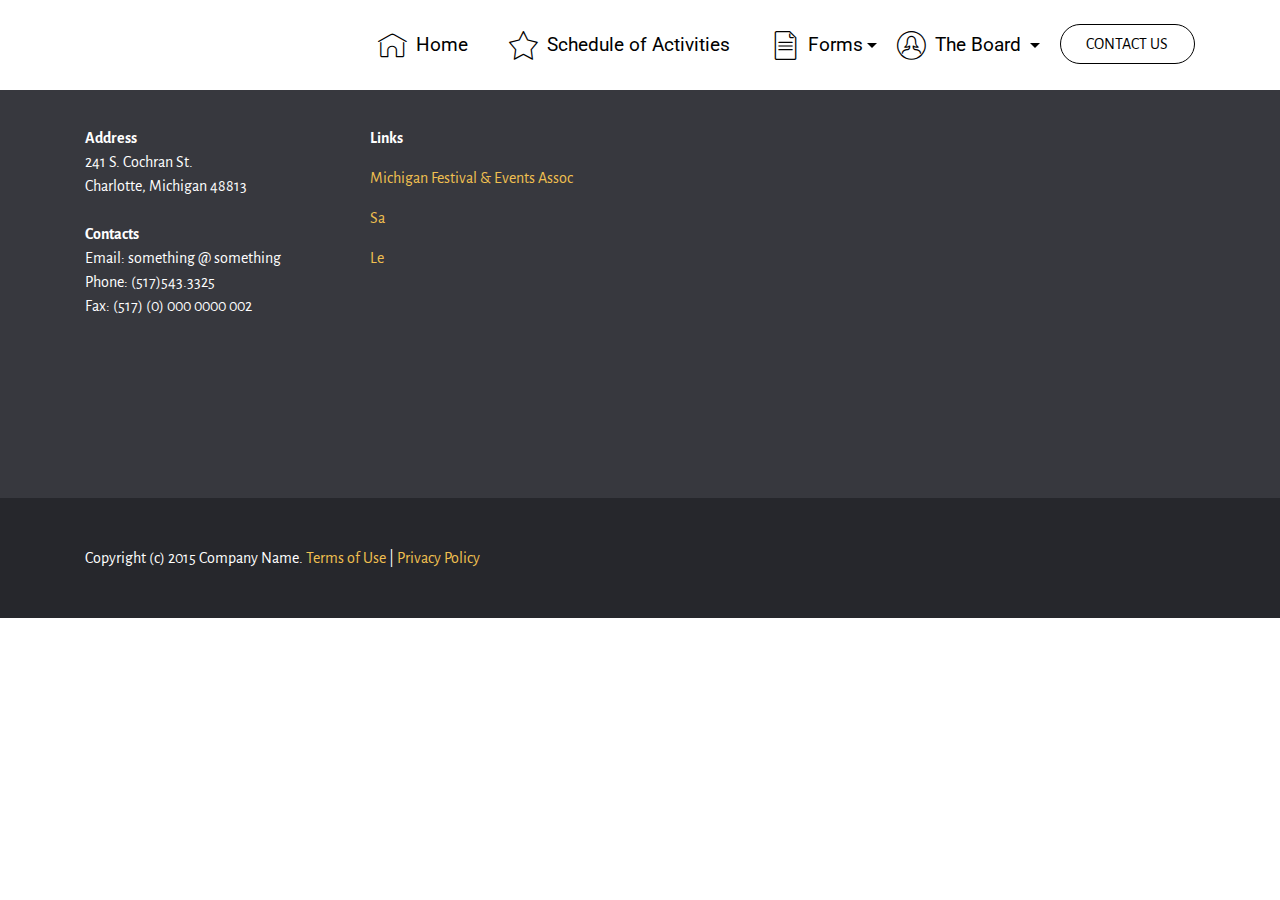
<file: Forms.html>
<!DOCTYPE html>
<html>
<head>
  <!-- Site made with Mobirise Website Builder v3.10.3, https://mobirise.com -->
  <meta charset="UTF-8">
  <meta http-equiv="X-UA-Compatible" content="IE=edge">
  <meta name="generator" content="Mobirise v3.10.3, mobirise.com">
  <meta name="viewport" content="width=device-width, initial-scale=1">
  <link rel="shortcut icon" href="assets/images/logo.png" type="image/x-icon">
  <meta name="description" content="List of all of the forms needed to register or apply for Frontier Days events.  General Board of Director forms are also listing in this area.">
  <title>Forms</title>
  <link rel="stylesheet" href="https://fonts.googleapis.com/css?family=Playfair+Display:400,700&subset=latin,cyrillic">
  <link rel="stylesheet" href="https://fonts.googleapis.com/css?family=Alegreya+Sans:400,700&subset=latin,vietnamese,latin-ext">
  <link rel="stylesheet" href="assets/web/assets/mobirise-icons/mobirise-icons.css">
  <link rel="stylesheet" href="assets/tether/tether.min.css">
  <link rel="stylesheet" href="assets/bootstrap/css/bootstrap.min.css">
  <link rel="stylesheet" href="assets/puritym/css/style.css">
  <link rel="stylesheet" href="assets/dropdown-menu/style.light.css">
  <link rel="stylesheet" href="assets/mobirise/css/mbr-additional.css" type="text/css">
  
  
  
</head>
<body>
<section id="dropdown-menu-3b">

    <nav class="navbar navbar-dropdown">

        <div class="container">

            

            <button class="navbar-toggler pull-xs-right hidden-md-up" type="button" data-toggle="collapse" data-target="#exCollapsingNavbar">
                <div class="hamburger-icon"></div>
            </button>

            <ul class="nav-dropdown collapse pull-xs-right navbar-toggleable-sm nav navbar-nav" id="exCollapsingNavbar"><li class="nav-item"><a class="nav-link link" href="index.html"><span class="mbri-home mbr-iconfont mbr-iconfont-btn"></span>Home &nbsp; &nbsp;&nbsp;</a></li><li class="nav-item dropdown"><a class="nav-link link" href="index.html" aria-expanded="false"><span class="mbri-star mbr-iconfont mbr-iconfont-btn"></span>Schedule of Activities &nbsp; &nbsp;&nbsp;</a></li><li class="nav-item dropdown"><a class="nav-link link dropdown-toggle" data-toggle="dropdown-submenu" href="https://mobirise.com/" aria-expanded="false"><span class="mbri-file mbr-iconfont mbr-iconfont-btn"></span>Forms</a><div class="dropdown-menu"><a class="dropdown-item" href="https://mobirise.com/"></a><div class="dropdown"><a class="dropdown-item dropdown-toggle" href="https://mobirise.com/" data-toggle="dropdown-submenu" aria-expanded="false">Vendor Forms</a><div class="dropdown-menu dropdown-submenu"><a class="dropdown-item" href="#">Market Application<br>Veder Acknowledgement<br>Market Rules &amp; Guidelines<br>Arts &amp; Crafts Application<br>Arts &amp; Crafts Rules</a></div></div><div class="dropdown"><a class="dropdown-item dropdown-toggle" href="https://mobirise.com/" aria-expanded="false" data-toggle="dropdown-submenu">General Forms<br></a><div class="dropdown-menu dropdown-submenu"><a class="dropdown-item" href="#">Board of Directors Application<br>Scholarship Application<br>Grand Marshall Nomination<br>Sponsorship</a></div></div><div class="dropdown"><a class="dropdown-item dropdown-toggle" href="https://mobirise.com/" aria-expanded="false" data-toggle="dropdown-submenu">Event Forms</a><div class="dropdown-menu dropdown-submenu"><a class="dropdown-item" href="#">Cornhole Tournament<br>Parade Registration<br>Camping Registration</a></div></div><a class="dropdown-item" href="https://mobirise.com/"></a></div></li><li class="nav-item dropdown"><a class="nav-link link dropdown-toggle" data-toggle="dropdown-submenu" href="https://mobirise.com/" aria-expanded="false"><span class="mbri-user2 mbr-iconfont mbr-iconfont-btn"></span>The Board&nbsp;</a><div class="dropdown-menu"><a class="dropdown-item" href="https://mobirise.com/">Meet The Members</a><a class="dropdown-item" href="https://mobirise.com/">Be on the board<br>Contact us</a></div></li><li class="nav-item nav-btn"><a class="nav-link btn btn-black-outline btn-secondary-outline" href="https://mobirise.com/">CONTACT US</a></li></ul>

        </div>

    </nav>

</section>

<section class="mbr-section mbr-section-small mbr-footer mbr-after-navbar" id="contacts2-39" style="background-color: rgb(55, 56, 62); padding-top: 4.5rem; padding-bottom: 4.5rem;">
    
    <div class="container">
        <div class="row">
            <div class="col-xs-12 col-md-3">
                <p><strong>Address</strong><br>241 S. Cochran St.<br>
Charlotte, Michigan 48813<br><br>
<strong>Contacts</strong><br>
Email: something @ something<br>
Phone: (517)543.3325<br>
Fax: (517) (0) 000 0000 002</p>
            </div>
            <div class="col-xs-12 col-md-3"><p><strong>Links</strong></p><p><a href="http://www.mfea.org" target="_blank" style="font-size: 1rem; line-height: 1.5; background-color: rgb(55, 56, 62);">Michigan Festival &amp; Events Assoc</a></p><ul><p><a href="http://www.octransactioncoordinators.com" target="_blank" style="font-size: 1rem; line-height: 1.5; background-color: rgb(55, 56, 62);">Sa</a></p><p><a href="https://mobirise.com/mobirise-free-mac.zip" target="_blank">Le</a><a href="https://mobirise.com/mobirise-free-mac.zip" style="font-size: 1rem; line-height: 1.5; background-color: rgb(55, 56, 62);"></a></p><p></p></ul><p></p></div>
            <div class="col-xs-12 col-md-6">
                <div class="mbr-map"><iframe frameborder="0" style="border:0" src="https://www.google.com/maps/embed/v1/place?key=AIzaSyA0Dx_boXQiwvdz8sJHoYeZNVTdoWONYkU&amp;q=place_id:EisyNDEgUyBDb2NocmFuIEF2ZSwgQ2hhcmxvdHRlLCBNSSA0ODgxMywgVVNB" allowfullscreen=""></iframe></div>
            </div>
        </div>
    </div>
</section>

<footer class="mbr-section mbr-section-nopadding mbr-footer" id="footer1-3a" style="background-color: rgb(38, 39, 44); padding-top: 3rem; padding-bottom: 1.98rem;">
    
    <div class="container">
        <p>Copyright (c) 2015 Company Name. <a href="https://mobirise.com/">Terms of Use</a>  | <a href="https://mobirise.com/">Privacy Policy</a></p>
    </div>
</footer>


  <script src="assets/web/assets/jquery/jquery.min.js"></script>
  <script src="assets/tether/tether.min.js"></script>
  <script src="assets/bootstrap/js/bootstrap.min.js"></script>
  <script src="assets/smooth-scroll/SmoothScroll.js"></script>
  <script src="assets/puritym/js/script.js"></script>
  <script src="assets/dropdown-menu/script.js"></script>
  
  
</body>
</html>
</file>
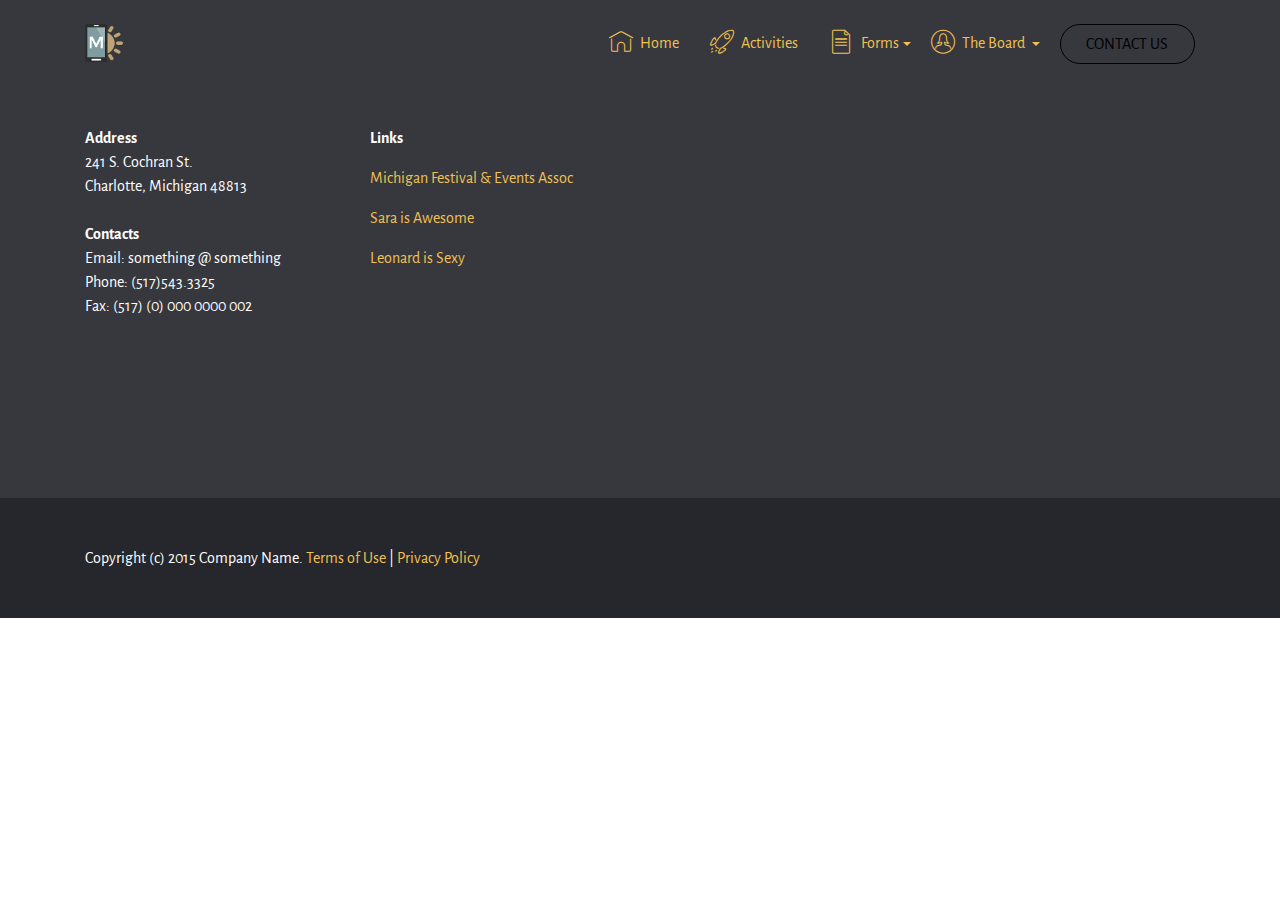
<file: MEET THE BOARD.html>
<!DOCTYPE html>
<html>
<head>
  <!-- Site made with Mobirise Website Builder v3.10.2, https://mobirise.com -->
  <meta charset="UTF-8">
  <meta http-equiv="X-UA-Compatible" content="IE=edge">
  <meta name="generator" content="Mobirise v3.10.2, mobirise.com">
  <meta name="viewport" content="width=device-width, initial-scale=1">
  <link rel="shortcut icon" href="assets/images/logo.png" type="image/x-icon">
  <meta name="description" content="">
  <title>MEET THE BOARD</title>
  <link rel="stylesheet" href="https://fonts.googleapis.com/css?family=Playfair+Display:400,700&subset=latin,cyrillic">
  <link rel="stylesheet" href="https://fonts.googleapis.com/css?family=Alegreya+Sans:400,700&subset=latin,vietnamese,latin-ext">
  <link rel="stylesheet" href="assets/web/assets/mobirise-icons/mobirise-icons.css">
  <link rel="stylesheet" href="assets/tether/tether.min.css">
  <link rel="stylesheet" href="assets/bootstrap/css/bootstrap.min.css">
  <link rel="stylesheet" href="assets/puritym/css/style.css">
  <link rel="stylesheet" href="assets/dropdown-menu/style.light.css">
  <link rel="stylesheet" href="assets/mobirise/css/mbr-additional.css" type="text/css">
  
  
  
</head>
<body>
<section id="dropdown-menu-31">

    <nav class="navbar navbar-dropdown">

        <div class="container">

            <div class="navbar-brand">
                <a href="https://mobirise.com" class="navbar-logo"><img src="assets/images/logo.png" alt="Mobirise"></a>
                
            </div>

            <button class="navbar-toggler pull-xs-right hidden-md-up" type="button" data-toggle="collapse" data-target="#exCollapsingNavbar">
                <div class="hamburger-icon"></div>
            </button>

            <ul class="nav-dropdown collapse pull-xs-right navbar-toggleable-sm nav navbar-nav" id="exCollapsingNavbar"><li class="nav-item"><a class="nav-link link" href="index.html"><span class="mbri-home mbr-iconfont mbr-iconfont-btn"></span>Home &nbsp; &nbsp;&nbsp;</a></li><li class="nav-item"><a class="nav-link link" href="index.html"><span class="mbri-rocket mbr-iconfont mbr-iconfont-btn"></span>Activities &nbsp; &nbsp;&nbsp;</a></li><li class="nav-item dropdown"><a class="nav-link link dropdown-toggle" data-toggle="dropdown-submenu" href="https://mobirise.com/" aria-expanded="false"><span class="mbri-file mbr-iconfont mbr-iconfont-btn"></span>Forms</a><div class="dropdown-menu"><a class="dropdown-item" href="https://mobirise.com/">Mobile friendly</a><a class="dropdown-item" href="https://mobirise.com/">Based on Bootstrap</a><div class="dropdown"><a class="dropdown-item dropdown-toggle" data-toggle="dropdown-submenu" href="https://mobirise.com/">Trendy blocks</a><div class="dropdown-menu dropdown-submenu"><a class="dropdown-item" href="https://mobirise.com/">Image/content slider</a><a class="dropdown-item" href="https://mobirise.com/">Contact forms</a><a class="dropdown-item" href="https://mobirise.com/">Image gallery</a><a class="dropdown-item" href="https://mobirise.com/">Mobile menu</a><a class="dropdown-item" href="https://mobirise.com/">Google maps</a><a class="dropdown-item" href="https://mobirise.com/">Social buttons</a><a class="dropdown-item" href="https://mobirise.com/">Google fonts</a><a class="dropdown-item" href="https://mobirise.com/">Video background</a></div></div><a class="dropdown-item" href="https://mobirise.com/">Host anywhere</a></div></li><li class="nav-item dropdown"><a class="nav-link link dropdown-toggle" data-toggle="dropdown-submenu" href="https://mobirise.com/" aria-expanded="false"><span class="mbri-user2 mbr-iconfont mbr-iconfont-btn"></span>The Board&nbsp;</a><div class="dropdown-menu"><a class="dropdown-item" href="https://mobirise.com/">Meet The Members</a><a class="dropdown-item" href="https://mobirise.com/">Contact us</a></div></li><li class="nav-item nav-btn"><a class="nav-link btn btn-black-outline btn-secondary-outline" href="https://mobirise.com/">CONTACT US</a></li></ul>

        </div>

    </nav>

</section>

<section class="mbr-section mbr-section-small mbr-footer mbr-after-navbar" id="contacts2-2z" style="background-color: rgb(55, 56, 62); padding-top: 4.5rem; padding-bottom: 4.5rem;">
    
    <div class="container">
        <div class="row">
            <div class="col-xs-12 col-md-3">
                <p><strong>Address</strong><br>241 S. Cochran St.<br>
Charlotte, Michigan 48813<br><br>
<strong>Contacts</strong><br>
Email: something @ something<br>
Phone: (517)543.3325<br>
Fax: (517) (0) 000 0000 002</p>
            </div>
            <div class="col-xs-12 col-md-3"><p><strong>Links</strong></p><p><a href="http://www.mfea.org" target="_blank" style="font-size: 1rem; line-height: 1.5; background-color: rgb(55, 56, 62);">Michigan Festival &amp; Events Assoc</a></p><ul><p><a href="http://www.octransactioncoordinators.com" target="_blank" style="font-size: 1rem; line-height: 1.5; background-color: rgb(55, 56, 62);">Sara is Awesome</a>&nbsp;&nbsp;</p><p><a href="https://mobirise.com/mobirise-free-mac.zip" target="_blank">Leonard is Sexy</a><a href="https://mobirise.com/mobirise-free-mac.zip" style="font-size: 1rem; line-height: 1.5; background-color: rgb(55, 56, 62);"></a></p><p></p></ul><p></p></div>
            <div class="col-xs-12 col-md-6">
                <div class="mbr-map"><iframe frameborder="0" style="border:0" src="https://www.google.com/maps/embed/v1/place?key=AIzaSyA0Dx_boXQiwvdz8sJHoYeZNVTdoWONYkU&amp;q=place_id:EisyNDEgUyBDb2NocmFuIEF2ZSwgQ2hhcmxvdHRlLCBNSSA0ODgxMywgVVNB" allowfullscreen=""></iframe></div>
            </div>
        </div>
    </div>
</section>

<footer class="mbr-section mbr-section-nopadding mbr-footer" id="footer1-30" style="background-color: rgb(38, 39, 44); padding-top: 3rem; padding-bottom: 1.98rem;">
    
    <div class="container">
        <p>Copyright (c) 2015 Company Name. <a href="https://mobirise.com/">Terms of Use</a>  | <a href="https://mobirise.com/">Privacy Policy</a></p>
    </div>
</footer>


  <script src="assets/web/assets/jquery/jquery.min.js"></script>
  <script src="assets/tether/tether.min.js"></script>
  <script src="assets/bootstrap/js/bootstrap.min.js"></script>
  <script src="assets/smooth-scroll/SmoothScroll.js"></script>
  <script src="assets/puritym/js/script.js"></script>
  <script src="assets/dropdown-menu/script.js"></script>
  
  
</body>
</html>
</file>
<file: assets/web/assets/mobirise-icons/mobirise-icons.css>
@font-face {
  font-family: 'MobiriseIcons';
  src:  url('mobirise-icons.eot?spat4u');
  src:  url('mobirise-icons.eot?spat4u#iefix') format('embedded-opentype'),
    url('mobirise-icons.ttf?spat4u') format('truetype'),
    url('mobirise-icons.woff?spat4u') format('woff'),
    url('mobirise-icons.svg?spat4u#MobiriseIcons') format('svg');
  font-weight: normal;
  font-style: normal;
}

[class^="mbri-"], [class*=" mbri-"] {
  /* use !important to prevent issues with browser extensions that change fonts */
  font-family: MobiriseIcons !important;
  speak: none;
  font-style: normal;
  font-weight: normal;
  font-variant: normal;
  text-transform: none;
  line-height: 1;

  /* Better Font Rendering =========== */
  -webkit-font-smoothing: antialiased;
  -moz-osx-font-smoothing: grayscale;
}

.mbri-alert:before {
  content: "\e900";
}
.mbri-android:before {
  content: "\e901";
}
.mbri-apple:before {
  content: "\e902";
}
.mbri-arrow-next:before {
  content: "\e903";
}
.mbri-arrow-prev:before {
  content: "\e904";
}
.mbri-bookmark:before {
  content: "\e905";
}
.mbri-bootstrap:before {
  content: "\e906";
}
.mbri-briefcase:before {
  content: "\e907";
}
.mbri-browse:before {
  content: "\e908";
}
.mbri-calendar:before {
  content: "\e909";
}
.mbri-camera:before {
  content: "\e90a";
}
.mbri-cart-add:before {
  content: "\e90b";
}
.mbri-cart-full:before {
  content: "\e90c";
}
.mbri-cash:before {
  content: "\e90d";
}
.mbri-change-style:before {
  content: "\e90e";
}
.mbri-chat:before {
  content: "\e90f";
}
.mbri-clock:before {
  content: "\e910";
}
.mbri-close:before {
  content: "\e911";
}
.mbri-cloud:before {
  content: "\e912";
}
.mbri-code:before {
  content: "\e913";
}
.mbri-contact-form:before {
  content: "\e914";
}
.mbri-credit-card:before {
  content: "\e915";
}
.mbri-cursor-click:before {
  content: "\e916";
}
.mbri-cust-feedback:before {
  content: "\e917";
}
.mbri-database:before {
  content: "\e918";
}
.mbri-delivery:before {
  content: "\e919";
}
.mbri-desctop:before {
  content: "\e91a";
}
.mbri-devices:before {
  content: "\e91b";
}
.mbri-down:before {
  content: "\e91c";
}
.mbri-download:before {
  content: "\e91d";
}
.mbri-drag-n-drop:before {
  content: "\e91e";
}
.mbri-edit:before {
  content: "\e91f";
}
.mbri-edit2:before {
  content: "\e920";
}
.mbri-error:before {
  content: "\e921";
}
.mbri-extension:before {
  content: "\e922";
}
.mbri-features:before {
  content: "\e923";
}
.mbri-file:before {
  content: "\e924";
}
.mbri-flag:before {
  content: "\e925";
}
.mbri-folder:before {
  content: "\e926";
}
.mbri-gift:before {
  content: "\e927";
}
.mbri-globe-2:before {
  content: "\e928";
}
.mbri-globe:before {
  content: "\e929";
}
.mbri-growing-chart:before {
  content: "\e92a";
}
.mbri-hearth:before {
  content: "\e92b";
}
.mbri-help:before {
  content: "\e92c";
}
.mbri-home:before {
  content: "\e92d";
}
.mbri-hot-cup:before {
  content: "\e92e";
}
.mbri-idea:before {
  content: "\e92f";
}
.mbri-image-gallery:before {
  content: "\e930";
}
.mbri-image-slider:before {
  content: "\e931";
}
.mbri-info:before {
  content: "\e932";
}
.mbri-key:before {
  content: "\e933";
}
.mbri-laptop:before {
  content: "\e934";
}
.mbri-layers:before {
  content: "\e935";
}
.mbri-left:before {
  content: "\e936";
}
.mbri-letter:before {
  content: "\e937";
}
.mbri-like:before {
  content: "\e938";
}
.mbri-link:before {
  content: "\e939";
}
.mbri-lock:before {
  content: "\e93a";
}
.mbri-login:before {
  content: "\e93b";
}
.mbri-logout:before {
  content: "\e93c";
}
.mbri-magic-stick:before {
  content: "\e93d";
}
.mbri-map-pin:before {
  content: "\e93e";
}
.mbri-menu:before {
  content: "\e93f";
}
.mbri-mobile:before {
  content: "\e940";
}
.mbri-mobile2:before {
  content: "\e941";
}
.mbri-mobirise:before {
  content: "\e942";
}
.mbri-music:before {
  content: "\e943";
}
.mbri-new-file:before {
  content: "\e944";
}
.mbri-opened-folder:before {
  content: "\e945";
}
.mbri-pages:before {
  content: "\e946";
}
.mbri-paper-plane:before {
  content: "\e947";
}
.mbri-paperclip:before {
  content: "\e948";
}
.mbri-photo:before {
  content: "\e949";
}
.mbri-photos:before {
  content: "\e94a";
}
.mbri-pin:before {
  content: "\e94b";
}
.mbri-play:before {
  content: "\e94c";
}
.mbri-plus:before {
  content: "\e94d";
}
.mbri-preview:before {
  content: "\e94e";
}
.mbri-print:before {
  content: "\e94f";
}
.mbri-protect:before {
  content: "\e950";
}
.mbri-question:before {
  content: "\e951";
}
.mbri-quote:before {
  content: "\e952";
}
.mbri-refresh:before {
  content: "\e953";
}
.mbri-responsive:before {
  content: "\e954";
}
.mbri-right:before {
  content: "\e955";
}
.mbri-rocket:before {
  content: "\e956";
}
.mbri-sad-face:before {
  content: "\e957";
}
.mbri-sale:before {
  content: "\e958";
}
.mbri-save:before {
  content: "\e959";
}
.mbri-search:before {
  content: "\e95a";
}
.mbri-setting:before {
  content: "\e95b";
}
.mbri-setting2:before {
  content: "\e95c";
}
.mbri-setting3:before {
  content: "\e95d";
}
.mbri-share:before {
  content: "\e95e";
}
.mbri-shoping-bag:before {
  content: "\e95f";
}
.mbri-shoping-basket:before {
  content: "\e960";
}
.mbri-shoping-cart:before {
  content: "\e961";
}
.mbri-sites:before {
  content: "\e962";
}
.mbri-smile-face:before {
  content: "\e963";
}
.mbri-speed:before {
  content: "\e964";
}
.mbri-star:before {
  content: "\e965";
}
.mbri-success:before {
  content: "\e966";
}
.mbri-sun:before {
  content: "\e967";
}
.mbri-tablet:before {
  content: "\e968";
}
.mbri-target:before {
  content: "\e969";
}
.mbri-timer:before {
  content: "\e96a";
}
.mbri-to-ftp:before {
  content: "\e96b";
}
.mbri-to-local-drive:before {
  content: "\e96c";
}
.mbri-touch-swipe:before {
  content: "\e96d";
}
.mbri-touch:before {
  content: "\e96e";
}
.mbri-trash:before {
  content: "\e96f";
}
.mbri-unlock:before {
  content: "\e970";
}
.mbri-up:before {
  content: "\e971";
}
.mbri-upload:before {
  content: "\e972";
}
.mbri-user:before {
  content: "\e973";
}
.mbri-user2:before {
  content: "\e974";
}
.mbri-users:before {
  content: "\e975";
}
.mbri-video-play:before {
  content: "\e976";
}
.mbri-video:before {
  content: "\e977";
}
.mbri-watch:before {
  content: "\e978";
}
.mbri-website-theme:before {
  content: "\e979";
}
.mbri-wifi:before {
  content: "\e97a";
}
.mbri-windows:before {
  content: "\e97b";
}
</file>
<file: assets/dropdown-menu/style.light.css>
.navbar-dropdown-open{overflow:hidden!important}.navbar-dropdown-open .navbar-dropdown.opened{bottom:0;left:0;overflow-y:scroll;position:fixed;right:0;top:0;transition:none}.navbar-dropdown{left:0;padding-top:1.5rem;padding-bottom:1.5rem;position:absolute;right:0;top:0;transition:all 0.25s ease;z-index:1030}.navbar-dropdown .navbar-brand,.navbar-dropdown .navbar-toggler{position:relative;z-index:995}.navbar-dropdown.bg-color.transparent{background:none!important}.navbar-dropdown.navbar-fixed-top{position:fixed}.navbar-dropdown .navbar-brand{line-height:0;margin-right:1.5rem;padding:0}.navbar-dropdown .navbar-brand a{line-height:2.35rem;vertical-align:middle}.navbar-dropdown .navbar-brand a,.navbar-dropdown .navbar-brand a:hover{text-decoration:none}.navbar-dropdown .navbar-brand .navbar-logo,.navbar-dropdown .navbar-brand .navbar-logo a{line-height:0;vertical-align:baseline}.navbar-dropdown .navbar-logo{margin-right:0.5rem}.navbar-dropdown .navbar-logo img{display:inline;height:2.35rem}@media (max-width:543px){.navbar-dropdown .navbar-toggleable-xs{padding-top:0.425rem}.navbar-dropdown .navbar-toggleable-xs .btn{margin-bottom:0.425rem;margin-top:0.425rem}.navbar-dropdown .navbar-toggleable-xs .dropdown-menu{padding-bottom:0.425rem}.navbar-dropdown .navbar-toggleable-xs .dropdown-menu .dropdown-menu{padding-bottom:0}}@media (max-width:767px){.navbar-dropdown .navbar-toggleable-sm{padding-top:0.425rem}.navbar-dropdown .navbar-toggleable-sm .btn{margin-bottom:0.425rem;margin-top:0.425rem}.navbar-dropdown .navbar-toggleable-sm .dropdown-menu{padding-bottom:0.425rem}.navbar-dropdown .navbar-toggleable-sm .dropdown-menu .dropdown-menu{padding-bottom:0}}@media (max-width:991px){.navbar-dropdown .navbar-toggleable-md{padding-top:0.425rem}.navbar-dropdown .navbar-toggleable-md .btn{margin-bottom:0.425rem;margin-top:0.425rem}.navbar-dropdown .navbar-toggleable-md .dropdown-menu{padding-bottom:0.425rem}.navbar-dropdown .navbar-toggleable-md .dropdown-menu .dropdown-menu{padding-bottom:0}}@media (min-width:544px){.navbar-dropdown{border-radius:0}}.navbar-dropdown .btn{margin-bottom:0}.navbar-dropdown .btn-white-outline{color:#fff;background-image:none;background-color:transparent;border-color:#fff}.navbar-dropdown .btn-white-outline:focus,.navbar-dropdown .btn-white-outline.focus,.navbar-dropdown .btn-white-outline:active,.navbar-dropdown .btn-white-outline.active,.open > .navbar-dropdown .btn-white-outline.dropdown-toggle{color:#000;background-color:#fff;border-color:#fff}.navbar-dropdown .btn-white-outline:hover{color:#000;background-color:#fff;border-color:#fff}.navbar-dropdown .btn-white-outline.disabled:focus,.navbar-dropdown .btn-white-outline.disabled.focus,.navbar-dropdown .btn-white-outline:disabled:focus,.navbar-dropdown .btn-white-outline:disabled.focus{border-color:white}.navbar-dropdown .btn-white-outline.disabled:hover,.navbar-dropdown .btn-white-outline:disabled:hover{border-color:white}.navbar-dropdown .btn-black-outline{color:#000;background-image:none;background-color:transparent;border-color:#000}.navbar-dropdown .btn-black-outline:focus,.navbar-dropdown .btn-black-outline.focus,.navbar-dropdown .btn-black-outline:active,.navbar-dropdown .btn-black-outline.active,.open > .navbar-dropdown .btn-black-outline.dropdown-toggle{color:#fff;background-color:#000;border-color:#000}.navbar-dropdown .btn-black-outline:hover{color:#fff;background-color:#000;border-color:#000}.navbar-dropdown .btn-black-outline.disabled:focus,.navbar-dropdown .btn-black-outline.disabled.focus,.navbar-dropdown .btn-black-outline:disabled:focus,.navbar-dropdown .btn-black-outline:disabled.focus{border-color:#333}.navbar-dropdown .btn-black-outline.disabled:hover,.navbar-dropdown .btn-black-outline:disabled:hover{border-color:#333}.is-builder .navbar-dropdown .dropdown-toggle::after{vertical-align:baseline}.dropdown-menu.dropdown-submenu{left:100%;margin-left:-6px;margin-top:-6px;top:0}.dropdown-menu .dropdown-toggle[data-toggle="dropdown-submenu"]::after{border-bottom:0.3em solid transparent;border-left:0.3em solid;border-right:0;border-top:0.3em solid transparent;margin-left:0.3rem}.dropdown-menu .dropdown-toggle[data-toggle="dropdown-submenu"][aria-expanded="true"]{background-color:#f5f5f5}.dropdown-menu .dropdown-item:focus{outline:0}.nav-dropdown-sm{clear:left;float:none!important;position:relative;z-index:999}.nav-dropdown-sm .nav-item{float:none}.nav-dropdown-sm .nav-item + .nav-item{margin-left:0}.nav-dropdown-sm .nav-link,.nav-dropdown-sm .dropdown-item{position:relative}.nav-dropdown-sm .dropdown-toggle::after{position:absolute;right:0;top:50%;margin-top:-0.15em}.nav-dropdown-sm .dropdown-toggle[data-toggle="dropdown-submenu"]::after{margin-left:.25rem;border-top:0.3em solid;border-right:0.3em solid transparent;border-left:0.3em solid transparent;border-bottom:0}.nav-dropdown-sm .dropdown-toggle[data-toggle="dropdown-submenu"][aria-expanded="true"]::after{border-top:0;border-right:0.3em solid transparent;border-left:0.3em solid transparent;border-bottom:0.3em solid}.nav-dropdown-sm .dropdown-menu{margin:0;padding:0;position:relative;top:0;left:0;width:100%;border:0;float:none;border-radius:0;background:none;padding-left:20px}.nav-dropdown-sm .dropdown-item{padding-left:0}.nav-dropdown-sm .dropdown-item,.nav-dropdown-sm .dropdown-item:hover,.nav-dropdown-sm .dropdown-item:focus{background:none!important}
</file>
<file: assets/mobirise/css/mbr-additional.css>
@import url(https://fonts.googleapis.com/css?family=Roboto:400,300,700);
@import url(https://fonts.googleapis.com/css?family=Raleway:400,300,700);
@import url(https://fonts.googleapis.com/css?family=Oswald:400,300,700);
@import url(https://fonts.googleapis.com/css?family=Playfair+Display:400,700&subset=latin,cyrillic);

#contacts2-36 UL {
  color: #f1c050;
}
#dropdown-menu-38 .hide-buttons [data-button] {
  display: none !important;
}
#dropdown-menu-38 .nav .link,
#dropdown-menu-38 .dropdown-item {
  font-size: 1.2em;
  color: #000000;
  font-family: 'Roboto', sans-serif;
}
#dropdown-menu-38 .navbar,
#dropdown-menu-38 .dropdown-menu {
  background: #ffffff;
}
#dropdown-menu-38 .dropdown-menu .dropdown-toggle[aria-expanded="true"],
#dropdown-menu-38 .dropdown-menu a:hover,
#dropdown-menu-38 .dropdown-menu a:focus {
  background: #f5f5f5;
}
#dropdown-menu-38 .navbar-toggler {
  color: #000000;
}

#contacts2-39 UL {
  color: #f1c050;
}
#dropdown-menu-3b .hide-buttons [data-button] {
  display: none !important;
}
#dropdown-menu-3b .nav .link,
#dropdown-menu-3b .dropdown-item {
  font-size: 1.2em;
  color: #000000;
  font-family: 'Roboto', sans-serif;
}
#dropdown-menu-3b .navbar,
#dropdown-menu-3b .dropdown-menu {
  background: #ffffff;
}
#dropdown-menu-3b .dropdown-menu .dropdown-toggle[aria-expanded="true"],
#dropdown-menu-3b .dropdown-menu a:hover,
#dropdown-menu-3b .dropdown-menu a:focus {
  background: #f5f5f5;
}
#dropdown-menu-3b .navbar-toggler {
  color: #000000;
}

















#msg-box4-3 .lead H1 {
  color: #e3d6ab;
}
#msg-box4-3 .mbr-section-title {
  color: #e3d6ab;
  font-family: 'Raleway', sans-serif;
  font-size: 46px;
}
#msg-box4-3 .lead P {
  color: #e3d6ab;
  font-family: 'Raleway', sans-serif;
}
#msg-box4-3 .lead {
  color: #e3d6ab;
}
#content5-33 P {
  color: #ffffff;
  font-family: 'Roboto', sans-serif;
  text-align: center;
}
#content5-33 .mbr-section-title {
  text-align: center;
  font-family: 'Raleway', sans-serif;
  color: #ffffff;
}
#msg-box2-35 H2 {
  color: #fbf2be;
  font-family: 'Raleway', sans-serif;
  font-size: 30px;
}
#features1-4 H4 {
  color: #000000;
  font-family: 'Raleway', sans-serif;
}
#features1-4 P {
  text-align: center;
  font-size: 16px;
  font-family: 'Roboto', sans-serif;
  color: #8d6c1e;
}
#features1-4 SPAN {
  font-size: 22px;
  font-family: 'Roboto', sans-serif;
}
#features1-4 .btn {
  font-family: 'Oswald', sans-serif;
}
#features1-16 H4 {
  font-size: 20px;
}
#msg-box5-32 .mbr-section-title {
  font-family: 'Raleway', sans-serif;
}
#testimonials1-d .card-footer > div {
  color: #caa52b;
}
#testimonials1-d .mbr-section-title {
  font-family: 'Raleway', sans-serif;
}
#form1-h .mbr-section-title {
  font-size: 36px;
  font-family: 'Raleway', sans-serif;
}
#form1-h .btn {
  font-family: 'Raleway', sans-serif;
}
#features1-x H4 {
  font-size: 24px;
  color: #1d180e;
  font-family: 'Playfair Display', sans-serif;
}
#msg-box2-14 H2 {
  color: #1d180e;
  font-family: 'Raleway', sans-serif;
  font-size: 30px;
  text-align: left;
}
#msg-box2-14 .btn {
  font-family: 'Raleway', sans-serif;
}
#contacts2-k UL {
  color: #f1c050;
}
#dropdown-menu-2v .hide-buttons [data-button] {
  display: none !important;
}
#dropdown-menu-2v .nav .link,
#dropdown-menu-2v .dropdown-item {
  font-size: 1.2em;
  color: #000000;
  font-family: 'Roboto', sans-serif;
}
#dropdown-menu-2v .navbar,
#dropdown-menu-2v .dropdown-menu {
  background: #ffffff;
}
#dropdown-menu-2v .dropdown-menu .dropdown-toggle[aria-expanded="true"],
#dropdown-menu-2v .dropdown-menu a:hover,
#dropdown-menu-2v .dropdown-menu a:focus {
  background: #f5f5f5;
}
#dropdown-menu-2v .navbar-toggler {
  color: #000000;
}

#contacts2-3c UL {
  color: #f1c050;
}
#dropdown-menu-3e .hide-buttons [data-button] {
  display: none !important;
}
#dropdown-menu-3e .nav .link,
#dropdown-menu-3e .dropdown-item {
  font-size: 1.2em;
  color: #000000;
  font-family: 'Roboto', sans-serif;
}
#dropdown-menu-3e .navbar,
#dropdown-menu-3e .dropdown-menu {
  background: #ffffff;
}
#dropdown-menu-3e .dropdown-menu .dropdown-toggle[aria-expanded="true"],
#dropdown-menu-3e .dropdown-menu a:hover,
#dropdown-menu-3e .dropdown-menu a:focus {
  background: #f5f5f5;
}
#dropdown-menu-3e .navbar-toggler {
  color: #000000;
}
</file>
<file: assets/puritym/css/style.css>
/**
 * BOOTSTRAP CUSTOM
 */
.container {
  position: relative; }

.btn {
  margin-bottom: 0.5rem; }
  .btn + .btn {
    margin-left: 1rem; }

.btn-white {
  background: #fff;
  color: inherit; }

.btn-black {
  background: #000;
  color: #fff; }

.btn-social,
.btn-social:hover,
.btn-social:active,
.btn-social:focus {
  color: #fff; }

.display-1 {
  font-size: 4.3rem;
  margin-top: 3.9rem;
  margin-bottom: 2.8rem; }

.display-2 {
  font-size: 3.5rem;
  margin-top: 3.5rem;
  margin-bottom: 2.5rem; }

.display-3 {
  font-size: 2.8rem;
  margin-top: 3.2rem;
  margin-bottom: 2rem; }

.display-4 {
  font-size: 2.3rem;
  margin-top: 2.3rem;
  margin-bottom: 1.8rem; }

p.lead,
.lead p {
  margin-bottom: 2rem; }

.card .card-img-top {
  width: 100%; }

.card-block {
  background-color: #fff; }

@media (min-width: 768px) {
  .col-md-4:nth-of-type(3n+1) {
    clear: left; } }
@media (min-width: 544px) and (max-width: 767px) {
  .col-md-4:nth-of-type(odd) {
    clear: left; } }
.row.no-gutter {
  margin-left: 0;
  margin-right: 0; }

.row.no-gutter > [class*=col-]:not(:first-child),
.row.no-gutter > [class*=col-]:not(:last-child) {
  padding-right: 0;
  padding-left: 0; }

blockquote {
  padding: .5rem 1rem;
  margin: 0 0 1rem;
  margin-bottom: 1rem;
  font-size: 1.25rem;
  border-left: .25rem solid #f1c050; }

/**
 * TYPOGRAPHY
 */
body {
  font-family: "Alegreya Sans", sans-serif; }

h1, h2, h3, h4, h5, h6,
.h1, .h2, .h3, .h4, .h5, .h6,
.display-1, .display-2, .display-3, .display-4 {
  font-family: "Playfair Display", sans-serif; }

/**
 * MAPS
 */
@-webkit-keyframes mapCircleLoading {
  from {
    -webkit-transform: rotate(0deg); }
  to {
    -webkit-transform: rotate(359deg); } }
@keyframes mapCircleLoading {
  from {
    transform: rotate(0deg); }
  to {
    transform: rotate(359deg); } }
.mbr-map {
  position: relative; }
  .mbr-map iframe {
    height: 100%;
    width: 100%; }
  .mbr-map [data-state-details] {
    color: #6b6763;
    font-family: "Alegreya Sans", sans-serif;
    font-size: 1.25rem;
    height: 1.5em;
    margin-top: -0.75em;
    padding-left: 20px;
    padding-right: 20px;
    position: absolute;
    text-align: center;
    top: 50%;
    width: 100%; }
  .mbr-map[data-state] {
    background: #e9e5dc; }
  .mbr-map[data-state="loading"] [data-state-details] {
    display: none; }
  .mbr-map[data-state="loading"]::after {
    content: "";
    -webkit-animation: mapCircleLoading .6s infinite linear;
    animation: mapCircleLoading .6s infinite linear;
    border-radius: 50%;
    border: 6px rgba(255, 255, 255, 0.35) solid;
    border-top-color: #fff;
    height: 40px;
    left: 50%;
    margin-left: -20px;
    margin-top: -20px;
    position: absolute;
    top: 50%;
    width: 40px; }

/**
 * SECTIONS
 */
.mbr-section {
  position: relative;
  padding-top: 9rem;
  padding-bottom: 9rem;
  background-position: 50% 50%;
  background-repeat: no-repeat;
  background-size: cover; }

.mbr-section-full {
  display: table;
  width: 100%;
  height: 100vh;
  padding-top: 0;
  padding-bottom: 0; }

.mbr-section-small {
  padding-top: 4.5rem;
  padding-bottom: 4.5rem; }

.mbr-section-nopadding {
  padding-top: 0;
  padding-bottom: 0; }

.mbr-section-title {
  margin-top: 0; }

.mbr-table {
  display: table; }

.mbr-table-cell {
  position: relative;
  display: table-cell;
  vertical-align: middle;
  padding-top: 9rem;
  padding-bottom: 9rem; }

.mbr-table-cell-lg {
  position: relative;
  display: table-cell;
  vertical-align: middle;
  padding-top: 0;
  padding-bottom: 0;
  float: none; }

@media (max-width: 991px) {
  .mbr-table-cell-lg {
    display: block; } }
.mbr-inner-padding {
  padding: 4rem; }

/* footer */
.mbr-footer {
  color: #fff; }
  .mbr-footer .mbr-map,
  .mbr-footer .mbr-google-map {
    height: 300px; }
  .mbr-footer .form-control {
    color: #fff;
    background-color: #26272c;
    border-color: #1b1c20; }
  .mbr-footer ul {
    list-style-type: none;
    padding: 0; }
    .mbr-footer ul li {
      position: relative;
      padding-left: 1.2rem; }
      .mbr-footer ul li:before {
        content: '';
        position: absolute;
        margin-left: -1.2rem;
        width: 10px;
        height: 1px;
        top: 50%;
        background-color: #fff; }

footer.mbr-footer {
  padding-top: 3rem;
  padding-bottom: 2rem; }

/**
 * NAVBAR
 */
.mbr-navbar {
  position: absolute;
  top: 0;
  right: 0;
  left: 0;
  padding: 1.5rem 1rem;
  background-color: #fff;
  z-index: 1030; }
  .mbr-navbar.navbar-fixed-top {
    position: fixed; }
  .mbr-navbar.navbar-transparent {
    background-color: transparent; }
  .mbr-navbar .navbar-logo {
    margin-right: 1.5rem;
    float: left; }
  .mbr-navbar .navbar-logo,
  .mbr-navbar .navbar-logo img {
    height: 37px; }
  .mbr-navbar .navbar-brand {
    margin-right: 1.5rem; }
  .mbr-navbar .navbar-divider,
  .mbr-navbar .navbar-nav .nav-item + .nav-item,
  .mbr-navbar .navbar-nav .nav-link + .nav-link {
    margin-left: 1rem; }
  .mbr-navbar .navbar-nav + .navbar-nav {
    margin-right: 20px; }

.mbr-navbar .hamburger-icon, .navbar-dropdown .hamburger-icon {
  content: "";
  width: 16px;
  -webkit-box-shadow: 0 -6px 0 1px,0 0 0 1px,0 6px 0 1px;
  -moz-box-shadow: 0 -6px 0 1px,0 0 0 1px,0 6px 0 1px;
  box-shadow: 0 -6px 0 1px,0 0 0 1px,0 6px 0 1px; }

/**
 * HELPERS
 */
/* Colors */
.text-white {
  color: #fff !important; }

.text-black {
  color: #000 !important; }

/**
 * Mobirise Classes
 */
.mbr-after-navbar:before {
  content: "";
  display: block;
  height: 54px; }

.mbr-section__container--first {
  padding-bottom: 1rem; }

.mbr-section__container--middle {
  padding-top: 1rem;
  padding-bottom: 1rem; }

.mbr-section__container--last {
  padding-top: 1rem; }

.mbr-overlay,
.mbr-background-video,
.mbr-background-video-preview {
  position: absolute;
  bottom: 0;
  left: 0;
  right: 0;
  top: 0; }

.mbr-overlay {
  background-color: #fff;
  opacity: 0.5;
  z-index: 1; }
  .mbr-overlay ~ * {
    z-index: 2; }

.mbr-background-video-preview {
  z-index: 0 !important; }

.mbr-figure {
  display: block;
  overflow: hidden;
  position: relative;
  width: 100%;
  margin: 0; }
  .mbr-figure img, .mbr-figure iframe {
    display: block;
    width: 100%; }
  .mbr-figure .mbr-figure-caption {
    width: 100%;
    padding: 1.5rem 0;
    background-color: #FFF8E0; }
  .mbr-figure .mbr-figure-caption-over {
    position: absolute;
    bottom: 0;
    background-color: rgba(255, 255, 255, 0.5); }

.mbr-map,
.mbr-google-map {
  height: 400px; }

.mbr-arrow {
  position: absolute;
  text-align: center;
  font-size: 35px;
  bottom: 71px;
  left: 50%;
  width: 30px;
  margin-left: -15px;
  line-height: 1px;
  padding: 0 20px;
  -webkit-animation: floating-arrow 1.6s infinite ease-in-out 0s;
  -o-animation: floating-arrow 1.6s infinite ease-in-out 0s;
  animation: floating-arrow 1.6s infinite ease-in-out 0s; }
  .mbr-arrow, .mbr-arrow:hover, .mbr-arrow:focus {
    color: inherit; }

@-webkit-keyframes floating-arrow {
  from {
    -webkit-transform: translateY(0);
    transform: translateY(0); }
  65% {
    -webkit-transform: translateY(11px);
    transform: translateY(11px); }
  to {
    -webkit-transform: translateY(0);
    transform: translateY(0); } }
@-o-keyframes floating-arrow {
  from {
    -webkit-transform: translateY(0);
    transform: translateY(0); }
  65% {
    -webkit-transform: translateY(11px);
    transform: translateY(11px); }
  to {
    -webkit-transform: translateY(0);
    transform: translateY(0); } }
@keyframes floating-arrow {
  from {
    -webkit-transform: translateY(0);
    transform: translateY(0); }
  65% {
    -webkit-transform: translateY(11px);
    transform: translateY(11px); }
  to {
    -webkit-transform: translateY(0);
    transform: translateY(0); } }
@media (max-width: 767px) {
  .mbr-arrow {
    bottom: 41px; } }
@media (max-width: 320px) {
  .mbr-arrow {
    bottom: 21px;
    text-align: center; } }
@media all and (device-width: 320px) and (device-height: 568px) and (orientation: portrait) {
  .mbr-arrow {
    bottom: 31px; } }
/*-------

   Slider

-------*/
.mbr-slider .carousel-inner > .active,
.mbr-slider .carousel-inner > .next,
.mbr-slider .carousel-inner > .prev {
  display: table; }

.mbr-slider .carousel-control {
  background-image: none;
  width: 54px;
  height: 54px;
  top: 50%;
  margin-top: -27px;
  line-height: 54px;
  border-radius: 27px;
  color: inherit;
  background: #fff;
  border: 1px solid #000;
  opacity: 1;
  text-shadow: none;
  z-index: 5;
  -webkit-transition: all 0.2s ease-in-out 0s;
  -o-transition: all 0.2s ease-in-out 0s;
  transition: all 0.2s ease-in-out 0s; }

.mbr-slider .carousel-control .icon-next,
.mbr-slider .carousel-control .icon-prev {
  margin-top: -18px;
  font-size: 30px; }

.mbr-slider .carousel-control.left {
  margin-left: 2rem; }

.mbr-slider .carousel-control.right {
  margin-right: 2rem; }

.mbr-slider .carousel-control:hover {
  background: #000;
  color: #fff; }

.mbr-slider .carousel-indicators {
  bottom: 0; }

.mbr-slider .carousel-indicators li,
.mbr-slider .carousel-indicators .active {
  width: 15px;
  height: 15px;
  margin: 3px;
  border: 1px solid #000; }

.mbr-slider .carousel-indicators .active {
  background-color: #000; }

.mbr-slider .mbr-overlay {
  z-index: 0; }

@media (max-width: 767px) {
  .mbr-slider .carousel-control {
    top: auto;
    bottom: 20px; }

  .mbr-slider > .container .carousel-control {
    margin-bottom: 0px; } }
/* boxed slider */
.mbr-slider > .boxed-slider {
  position: relative;
  padding: 93px 0; }

.mbr-slider > .boxed-slider > div {
  position: relative; }

.mbr-slider > .container img {
  width: 100%; }

.mbr-slider > .container img + .row {
  position: absolute;
  top: 50%;
  left: 0;
  right: 0;
  -webkit-transform: translateY(-50%);
  -moz-transform: translateY(-50%);
  transform: translateY(-50%); }

.mbr-slider .mbr-section {
  padding: 0;
  background-attachment: scroll; }

.mbr-slider .mbr-table-cell {
  padding: 0; }

.mbr-slider > .container .carousel-indicators {
  margin-bottom: 3px; }

/* article slider */
.mbr-slider > .article-slider .mbr-section,
.mbr-slider > .article-slider .mbr-section .mbr-table-cell {
  padding-top: 0;
  padding-bottom: 0; }

/*-------

   Gallery

-------*/
.mbr-gallery .mbr-gallery-item {
  position: relative;
  display: inline-block;
  width: 25%; }
  @media (max-width: 768px) {
    .mbr-gallery .mbr-gallery-item {
      width: 50%; } }
  @media (max-width: 400px) {
    .mbr-gallery .mbr-gallery-item {
      width: 100%; } }

.mbr-gallery .mbr-gallery-item > a {
  position: relative;
  display: block;
  background: #fff;
  outline: none; }

.mbr-gallery .mbr-gallery-item img {
  width: 100%;
  opacity: 1;
  -webkit-transition: .2s opacity ease-in-out;
  transition: .2s opacity ease-in-out; }

.mbr-gallery .mbr-gallery-item > a:hover img {
  opacity: 0.9; }

.mbr-gallery .mbr-gallery-item .icon {
  position: absolute;
  font-size: 30px;
  top: 50%;
  left: 50%;
  color: #000;
  opacity: 0;
  -webkit-transform: translateX(-50%) translateY(-50%);
  transform: translateX(-50%) translateY(-50%);
  -webkit-transition: .2s opacity ease-in-out;
  transition: .2s opacity ease-in-out; }

.mbr-gallery .mbr-gallery-item > a:hover .icon {
  opacity: 1; }

/* remove spacing */
.mbr-gallery .mbr-gallery-row.no-gutter {
  margin: 0; }

.mbr-gallery .mbr-gallery-row.no-gutter .mbr-gallery-item {
  padding: 0; }

/* container */
.mbr-gallery .container.mbr-gallery-layout-default {
  padding: 93px 0; }

/* fix horizontal scrollbar */
.mbr-gallery .mbr-gallery-layout-default,
.mbr-gallery .mbr-gallery-layout-article {
  overflow: hidden; }

/* lightbox */
.mbr-gallery .modal {
  position: fixed;
  overflow: hidden;
  padding-right: 0 !important; }

.mbr-gallery .modal-body {
  padding: 0; }

.mbr-gallery .modal-body img {
  width: 100%; }

.mbr-gallery .modal .close {
  position: absolute;
  background-image: none;
  font-size: 20px;
  width: 54px;
  height: 54px;
  border-radius: 27px;
  color: #000;
  top: 2rem;
  right: 2rem;
  line-height: 54px;
  opacity: 1;
  border: 1px solid #000;
  text-align: center;
  text-shadow: none;
  z-index: 5;
  -webkit-transition: all 0.2s ease-in-out 0s;
  -o-transition: all 0.2s ease-in-out 0s;
  transition: all 0.2s ease-in-out 0s; }

.mbr-gallery .modal .close:hover {
  background: #000;
  color: #fff; }

/* modal back color opacity */
.modal-backdrop.in {
  opacity: 0.8;
  filter: alpha(opacity=80); }

@media (max-width: 768px) {
  .mbr-gallery .modal-dialog {
    margin: 10px auto; }

  .mbr-gallery .carousel-indicators,
  .mbr-gallery .carousel-control,
  .mbr-gallery .modal .close {
    position: fixed; } }
/* fix fade in effect */
.mbr-gallery .modal.fade .modal-dialog {
  margin-top: -100px;
  -webkit-transition: margin-top 0.3s ease-out;
  -moz-transition: margin-top 0.3s ease-out;
  -o-transition: margin-top 0.3s ease-out;
  transition: margin-top 0.3s ease-out; }

.mbr-gallery .modal.in .modal-dialog,
.mbr-gallery .modal.fade .modal-dialog {
  -webkit-transform: none;
  -ms-transform: none;
  -o-transform: none;
  transform: none; }

.mbr-gallery .modal.in .modal-dialog {
  margin-top: 30px; }

/* iconfont default styling */
/* for buttons */
.mbr-iconfont.mbr-iconfont-btn,
.mbr-buttons__btn .mbr-iconfont {
  padding-right: 0.3em;
  font-size: 1.5em;
  line-height: 0.5em;
  vertical-align: text-bottom;
  position: relative;
  top: -0.1em;
  text-decoration: none; }

/* menu links */
.mbr-iconfont.mbr-iconfont-btn-parent,
.mbr-buttons__link .mbr-iconfont {
  padding-right: 0.3em;
  font-size: 1.3em;
  top: -0.2em;
  position: relative;
  vertical-align: middle; }

/* msg-box4 */
.mbr-iconfont.mbr-iconfont-msg-box4,
.mbr-iconfont.mbr-iconfont-msg-box5 {
  font-size: 357px;
  text-decoration: none;
  color: #000; }

/*menu logo */
.mbr-iconfont.mbr-iconfont-menu,
.mbr-iconfont.mbr-iconfont-ext__menu {
  font-size: 37px;
  text-decoration: none;
  color: rgba(0, 0, 0, 0.8); }

/* contacts1 */
.mbr-iconfont.mbr-iconfont-contacts1 {
  font-size: 119px;
  text-decoration: none;
  color: #9C9C9C; }

.mbr-iconfont.mbr-iconfont-features1 {
  font-size: 140px;
  text-decoration: none;
  text-align: center;
  display: block;
  margin-top: 0.2em; }

/*image-resize*/
.image-size .mbr-figure {
  text-align: center; }

@media (max-width: 991px) {
  .image-size {
    width: 100% !important; }
    .image-size .mbr-iconfont {
      font-size: 260px !important; } }

/*# sourceMappingURL=style.css.map */
.engine {
	position: absolute;
	text-indent: -2400px;
	text-align: center;
	padding: 0;
}
</file>
